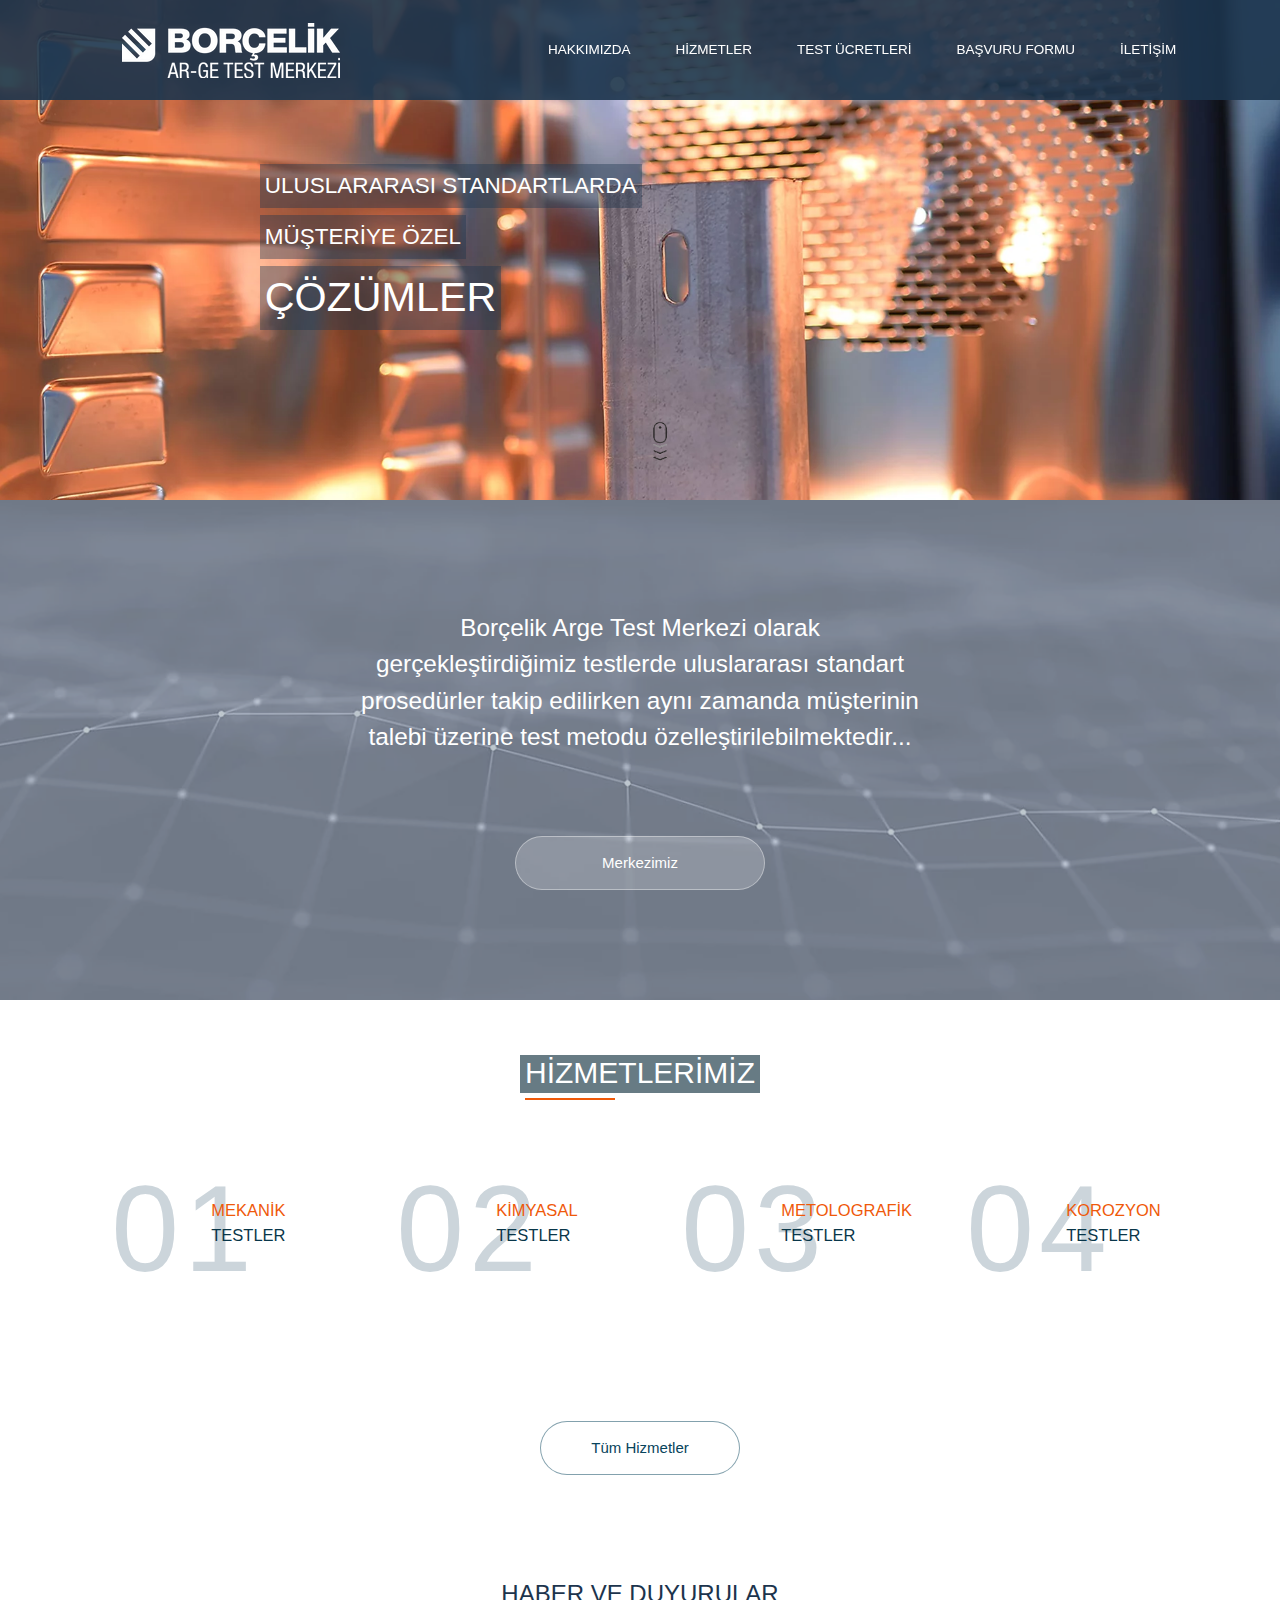
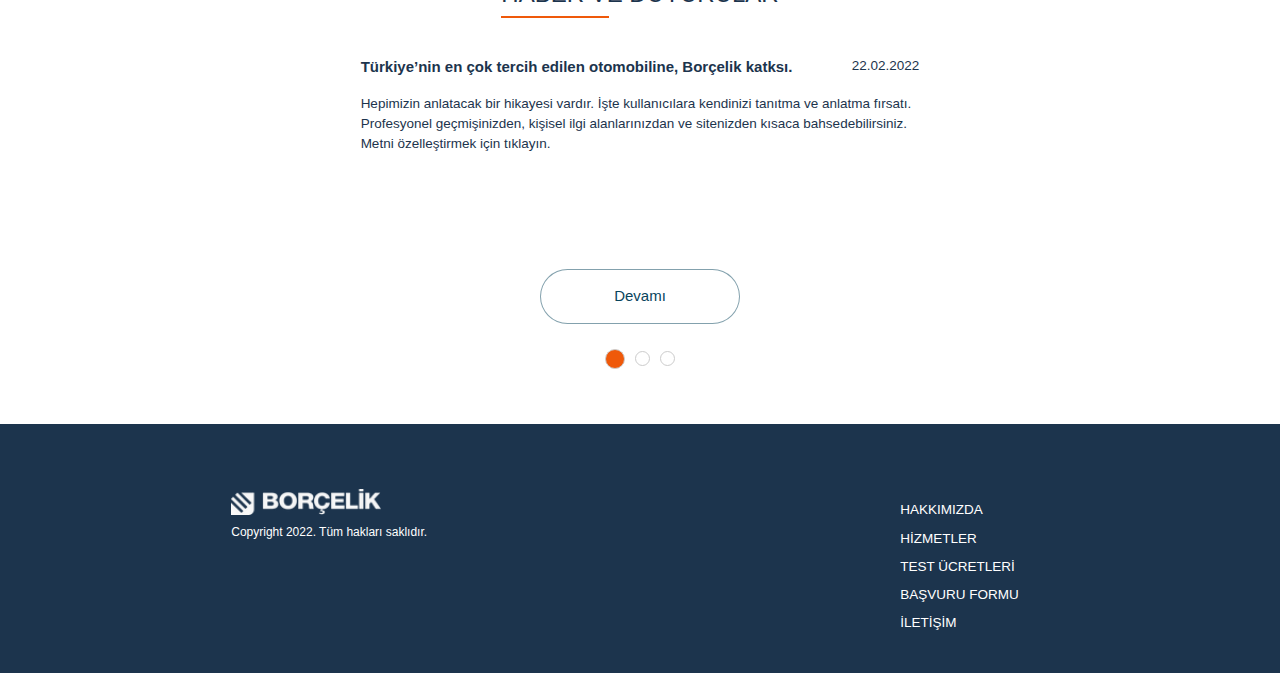
<file: index.html>
<!DOCTYPE html>
<html lang="tr">
<head>
    <meta charset="UTF-8">
    <meta http-equiv="X-UA-Compatible" content="IE=edge">
    <meta name="viewport" content="width=device-width, initial-scale=1.0">
    <!-------------- CSS StyleSheets -------------->
    <link rel="stylesheet" href="assets/src/bootstrap/bootstrap.min.css">
    <link rel="stylesheet" href="assets/src/bootstrap/bootstrap-grid.min.css">
    <link rel="stylesheet" type="text/css" href="assets/src/css/bundle.css">
    <link rel="stylesheet" href="assets/src/css/w3school-slide.css">
    <link rel="stylesheet" href="assets/css/style.css">
    <!-------------- CSS StyleSheets -------------->
    <title>Borçelik Ar-Ge</title>
</head>
<body>

    <!-------------- Navbar -------------->
    <div class="position-fixed w-100 z-index-99">
        <nav class="navbar navbar-expand-lg navbar-light bg-purple">
            <div class="container">
                <div class="header-container">
                    <a class="navbar-brand" href="/">
                        <img src="./assets/img/logo.webp" alt="logo-image" class="logo">
                    </a>
                    <button class="navbar-toggler" type="button" data-toggle="collapse"
                        data-target="#navbarSupportedContent" aria-controls="navbarSupportedContent" aria-expanded="false"
                        aria-label="Toggle navigation">
                        <span class="navbar-toggler-icon"></span>
                    </button>
    
                    <div class="collapse navbar-collapse" id="navbarSupportedContent">
                        <ul class="navbar-nav ml-auto">
                            <li class="nav-item px-2">
                                <a class="nav-link" href="about.html">HAKKIMIZDA</a>
                            </li>
                            <li class="nav-item px-2">
                                <a class="nav-link" href="ourServices.html">HİZMETLER</a>
                            </li>
                            <li class="nav-item px-2">
                                <a class="nav-link" href="testFees.html">TEST ÜCRETLERİ</a>
                            </li>
                            <li class="nav-item px-2">
                                <a class="nav-link" href="applicationForm.html">BAŞVURU FORMU</a>
                            </li>
                            <li class="nav-item px-2">
                                <a class="nav-link" href="contact.html">İLETİŞİM</a>
                            </li>
                        </ul>
                    </div>
                </div>
            </div>
        </nav>
    </div>
    <!-------------- Navbar End -------------->

    <!-------------- Homepage -------------->
    <div>
        <div class="homepage-img">
            <img src="./assets/img/homepage.webp" alt="homepage-image">
            <div class="homepage-title">
                <span class="text-white m-1 right-animation">ULUSLARARASI STANDARTLARDA</span>
                <span class="text-white m-1 right-animation2">MÜŞTERİYE ÖZEL</span>
                <span class="text-white m-1 right-animation3">ÇÖZÜMLER</span>
            </div>
            <div class="gif">
                <img src="./assets/img/gif.gif" alt="">
            </div>
        </div>
    </div>
    <!-------------- Homepage End -------------->

    <!-------------- Center Info -------------->
    <div class="center-info">
        <div class="bg-soft-green">
            <div class="container">
                <div class="max-width-50 mx-auto">
                    <div class="center-info-text">
                        Borçelik Arge Test Merkezi olarak gerçekleştirdiğimiz testlerde uluslararası standart
                        prosedürler takip
                        edilirken aynı zamanda müşterinin talebi üzerine test metodu özelleştirilebilmektedir...
                    </div>
                    <div class="d-flex justify-content-center">
                        <a href="about.html" class="center-button">
                            <span>Merkezimiz</span>
                        </a>
                    </div>
                </div>
            </div>
        </div>
    </div>
    <!-------------- Center Info End -------------->

    <!-------------- Our Services -------------->
    <div class="our-services">
        <div class="container">
            <div class="pt-5">
                <h3 class="our-services-title mx-auto text-white">
                    HİZMETLERİMİZ
                    <span class="border-bottom-ourServices"></span>
                </h3>
                <!-- <div class="our-services-border-bottom"></div> -->
            </div>
            <div class="row mt-5">
                <div class="col-lg-3 col-md-6 col-sm-6 col-6">
                    <div class="our-services-item">
                        <div class="item-number">
                            01
                        </div>
                        <a href="mekanic.html" class="item-text">
                            <span>MEKANİK</span>
                            <span>TESTLER</span>
                        </a>
                    </div>
                </div>
                <div class="col-lg-3 col-md-6 col-sm-6 col-6">
                    <div class="our-services-item">
                        <div class="item-number">
                            02
                        </div>
                        <a href="mekanic.html" class="item-text">
                            <span>KİMYASAL</span>
                            <span>TESTLER</span>
                        </a>
                    </div>
                </div>
                <div class="col-lg-3 col-md-6 col-sm-6 col-6">
                    <div class="our-services-item">
                        <div class="item-number">
                            03
                        </div>
                        <a href="mekanic.html" class="item-text">
                            <span>METOLOGRAFİK</span>
                            <span>TESTLER</span>
                        </a>
                    </div>
                </div>
                <div class="col-lg-3 col-md-6 col-sm-6 col-6">
                    <div class="our-services-item">
                        <div class="item-number">
                            04
                        </div>
                        <a href="mekanic.html" class="item-text">
                            <span>KOROZYON</span>
                            <span>TESTLER</span>
                        </a>
                    </div>
                </div>
            </div>
            <div class="d-flex justify-content-center">
                <a href="ourServices.html" class="all-service-button">
                    <span>Tüm Hizmetler</span>
                </a>
            </div>
        </div>
    </div>
    <!-------------- Our Services End -------------->

    <!-------------- News and Announcements -------------->

    <div class="new-announcements">
        <div class="pt-5">
            <div class="container">
                <div class="slide-container">
                    <div class="slide-item w3-animate-left">
                        <h3 class="new-announcements-title mx-auto">
                            HABER VE DUYURULAR
                            <span class="border-bottom-new"></span>
                        </h3>
                        <!-- <div class="new-announcements-border-bottom"></div> -->
                        <div class="max-width-50 mx-auto mt-5">
                            <div class="d-flex justify-content-between">
                                <p class="new-first-text">Türkiye’nin en çok tercih edilen otomobiline, Borçelik katksı.
                                </p>
                                <span class="new-date">22.02.2022</span>
                            </div>
                            <p class="new-second-text"> Hepimizin anlatacak bir hikayesi vardır. İşte kullanıcılara
                                kendinizi
                                tanıtma ve anlatma fırsatı. Profesyonel geçmişinizden, kişisel ilgi alanlarınızdan ve
                                sitenizden
                                kısaca bahsedebilirsiniz. Metni özelleştirmek için tıklayın.</p>
                        </div>
                        <div class="d-flex justify-content-center">
                            <a href="ourServices.html" class="all-service-button">
                                <span>Devamı</span>
                            </a>
                        </div>
                    </div>
                    <div class="slide-item w3-animate-left">
                        <h3 class="new-announcements-title mx-auto">
                            HABER VE DUYURULAR
                            <span class="border-bottom-new"></span>
                        </h3>                        <!-- <div class="new-announcements-border-bottom"></div> -->
                        <div class="max-width-50 mx-auto mt-5">
                            <div class="d-flex justify-content-between">
                                <p class="new-first-text">Türkiye’nin en çok tercih edilen otomobiline, Borçelik katksı.
                                </p>
                                <span class="new-date">22.02.2022</span>
                            </div>
                            <p class="new-second-text"> Hepimizin anlatacak bir hikayesi vardır. İşte kullanıcılara
                                kendinizi
                                tanıtma ve anlatma fırsatı. Profesyonel geçmişinizden, kişisel ilgi alanlarınızdan ve
                                sitenizden
                                kısaca bahsedebilirsiniz. Metni özelleştirmek için tıklayın.</p>
                        </div>
                        <div class="d-flex justify-content-center">
                            <a href="ourServices.html" class="all-service-button">
                                <span>Devamı</span>
                            </a>
                        </div>
                    </div>
                    <div class="slide-item w3-animate-left">
                        <h3 class="new-announcements-title mx-auto">
                            HABER VE DUYURULAR
                            <span class="border-bottom-new"></span>
                        </h3>                        <!-- <div class="new-announcements-border-bottom"></div> -->
                        <div class="max-width-50 mx-auto mt-5">
                            <div class="d-flex justify-content-between">
                                <p class="new-first-text">Türkiye’nin en çok tercih edilen otomobiline, Borçelik katksı.
                                </p>
                                <span class="new-date">22.02.2022</span>
                            </div>
                            <p class="new-second-text"> Hepimizin anlatacak bir hikayesi vardır. İşte kullanıcılara
                                kendinizi
                                tanıtma ve anlatma fırsatı. Profesyonel geçmişinizden, kişisel ilgi alanlarınızdan ve
                                sitenizden
                                kısaca bahsedebilirsiniz. Metni özelleştirmek için tıklayın.</p>
                        </div>
                        <div class="d-flex justify-content-center">
                            <a href="ourServices.html" class="all-service-button">
                                <span>Devamı</span>
                            </a>
                        </div>
                    </div>
                    <div class="dots">
                        <span class="w3-badge demo w3-border w3-transparent w3-hover-white"
                            onclick="currentDiv(1)"></span>
                        <span class="w3-badge demo w3-border w3-transparent w3-hover-white"
                            onclick="currentDiv(2)"></span>
                        <span class="w3-badge demo w3-border w3-transparent w3-hover-white"
                            onclick="currentDiv(3)"></span>
                    </div>
                </div>
            </div>
        </div>
    </div>

    <!-------------- News and Announcements End -------------->

    <!-------------- Footer End -------------->

    <footer>
        <div class="container">
            <div class="footer-container">
                <div class="d-flex justify-content-between mt-5">
                    <div class="d-flex flex-column">
                        <img src="./assets/img/footer-logo.webp" alt="logo" class="footer-logo">
                        <small class="copyright-text text-white mt-2">Copyright 2022. Tüm hakları saklıdır.</span>
                    </div>
                    <ul class="footer-list">
                        <li class="footer-item">
                            <a class="footer-link" href="about.html">HAKKIMIZDA</a>
                        </li>
                        <li class="footer-item">
                            <a class="footer-link" href="ourServices.html">HİZMETLER</a>
                        </li>
                        <li class="footer-item">
                            <a class="footer-link" href="testFees.html">TEST ÜCRETLERİ</a>
                        </li>
                        <li class="footer-item">
                            <a class="footer-link" href="applicationForm.html">BAŞVURU FORMU</a>
                        </li>
                        <li class="footer-item">
                            <a class="footer-link" href="contact.html">İLETİŞİM</a>
                        </li>
                    </ul>
                </div>
            </div>
        </div>
    </footer>

    <!-------------- Footer End -------------->

    <!-------------- Script Definitions -------------->
    <script rel="stylesheet" type="text/javascript" src="./assets/src/js/jquery-3.6.0.min.js"></script>
    <script rel="stylesheet" type="text/javascript" src="./assets/src/js/popper.min.js"></script>
    <script rel="stylesheet" type="text/javascript" src="./assets/src/js/bootstrap/bootstrap.min.js"></script>
    <!-------------- Script Definitions End -------------->

    <script type="text/javascript">
        var slideIndex = 1;
        showDivs(slideIndex);

        function plusDivs(n) {
            showDivs(slideIndex += n);
        }

        function currentDiv(n) {
            showDivs(slideIndex = n);
        }

        function showDivs(n) {
            var i;
            var x = document.getElementsByClassName("slide-item");
            var dots = document.getElementsByClassName("demo");
            if (n > x.length) {
                slideIndex = 1
            }
            if (n < 1) {
                slideIndex = x.length
            }
            for (i = 0; i < x.length; i++) {
                x[i].style.display = "none";
            }
            for (i = 0; i < dots.length; i++) {
                dots[i].className = dots[i].className.replace(" active", "");
            }    
            x[slideIndex - 1].style.display = "block";
            dots[slideIndex - 1].className += " active";
        }
    </script>
</body>
</html>
</file>
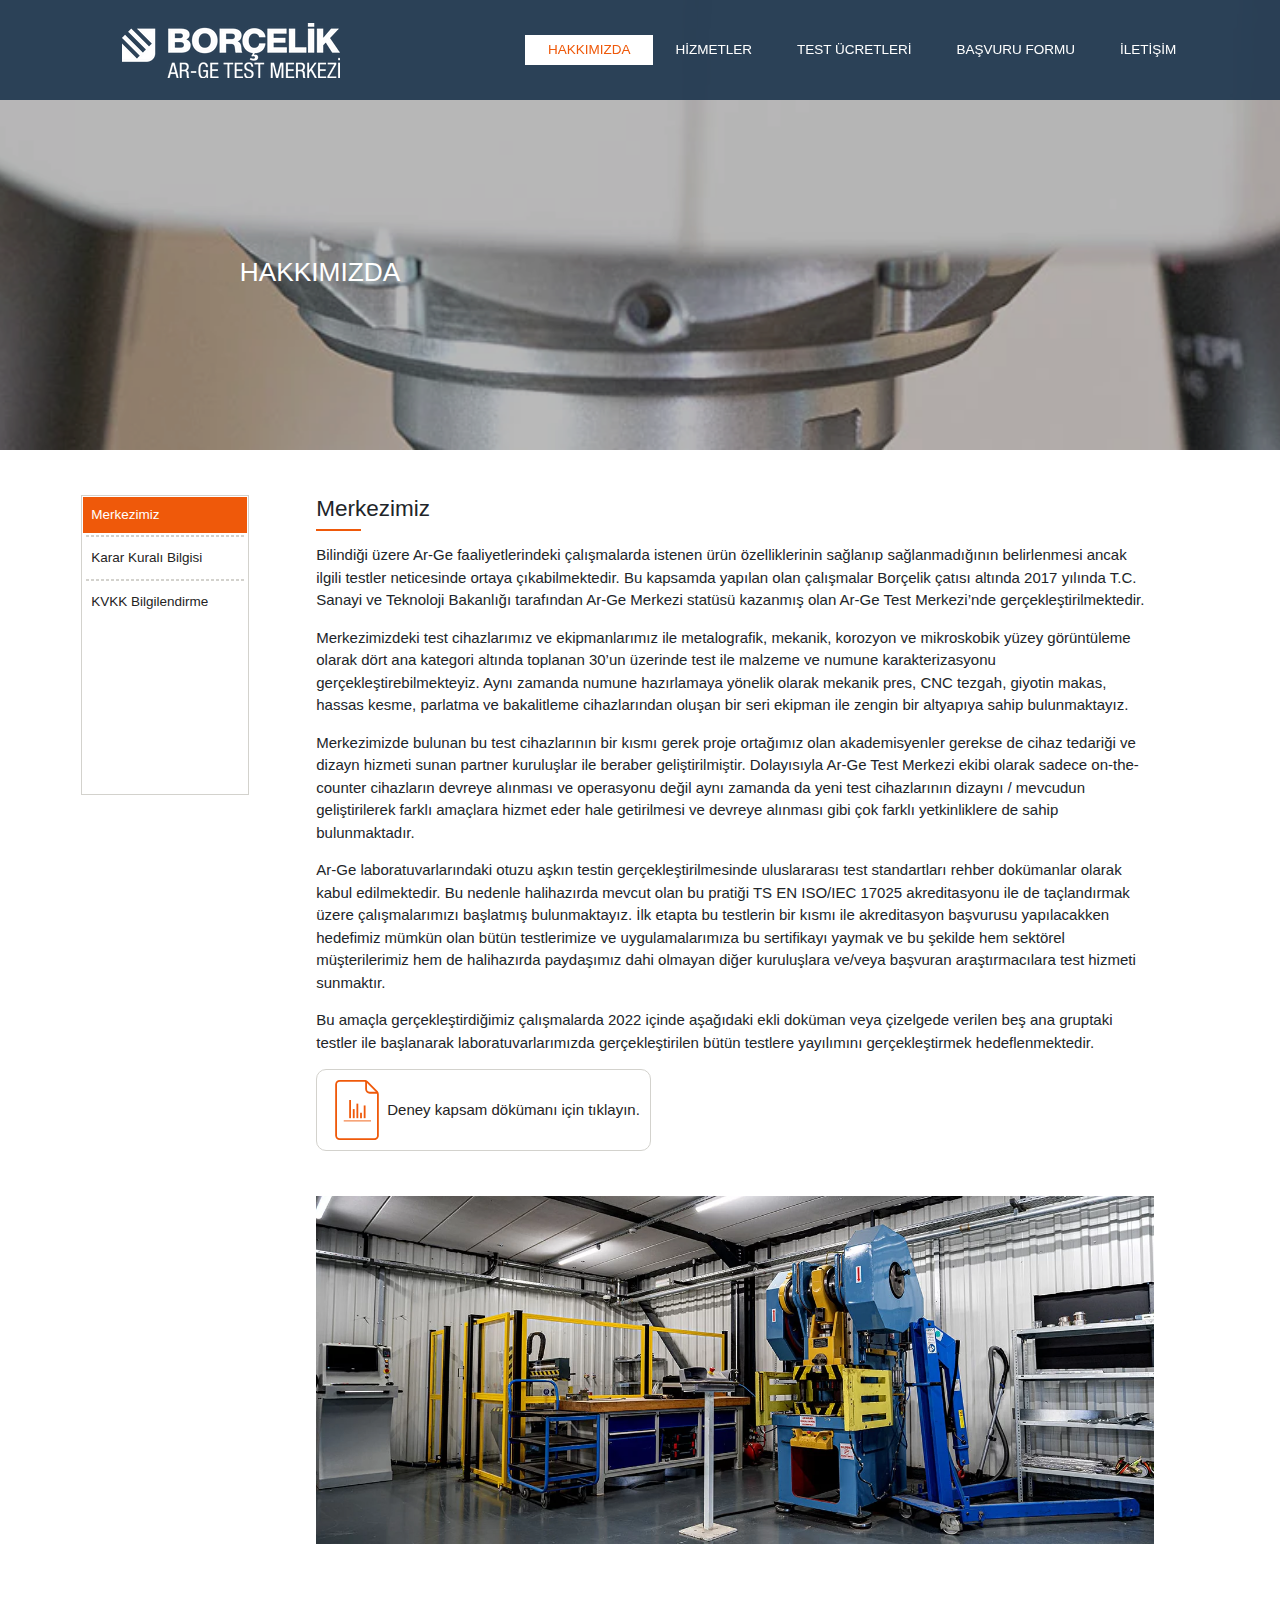
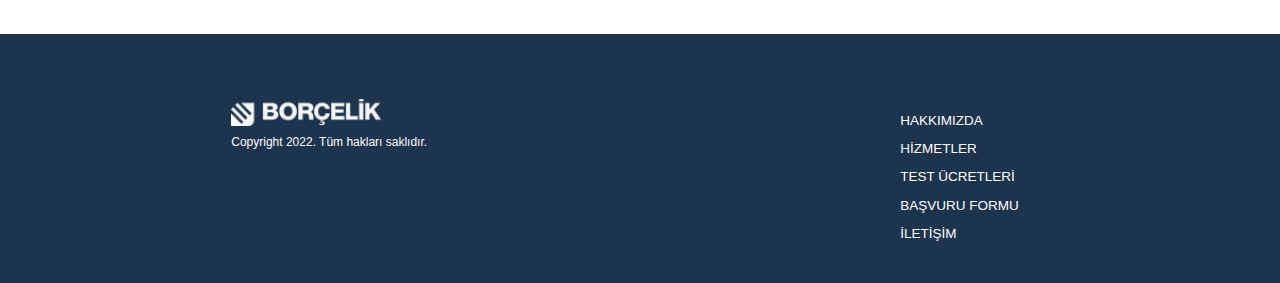
<file: about.html>
<!DOCTYPE html>
<html lang="tr">
<head>
    <meta charset="UTF-8">
    <meta http-equiv="X-UA-Compatible" content="IE=edge">
    <meta name="viewport" content="width=device-width, initial-scale=1.0">
    <!-------------- CSS StyleSheets -------------->
    <link rel="stylesheet" href="assets/src/bootstrap/bootstrap.min.css">
    <link rel="stylesheet" href="assets/src/bootstrap/bootstrap-grid.min.css">
    <link rel="stylesheet" type="text/css" href="assets/src/css/bundle.css">
    <link rel="stylesheet" href="assets/css/style.css">
    <link rel="stylesheet" href="assets/css/about.css">
    <!-------------- CSS StyleSheets -------------->
    <title>Borçelik Ar-Ge</title>
</head>
<body>

    <!-------------- Navbar -------------->
    <div class="position-fixed w-100 z-index-99">
        <nav class="navbar navbar-expand-lg navbar-light bg-purple">
            <div class="container">
                <div class="header-container">
                    <a class="navbar-brand" href="/">
                        <img src="./assets/img/logo.webp" alt="logo-image" class="logo">
                    </a>
                    <button class="navbar-toggler" type="button" data-toggle="collapse"
                        data-target="#navbarSupportedContent" aria-controls="navbarSupportedContent" aria-expanded="false"
                        aria-label="Toggle navigation">
                        <span class="navbar-toggler-icon"></span>
                    </button>
    
                    <div class="collapse navbar-collapse" id="navbarSupportedContent">
                        <ul class="navbar-nav ml-auto">
                            <li class="nav-item px-2 active">
                                <a class="nav-link" href="about.html">HAKKIMIZDA</a>
                            </li>
                            <li class="nav-item px-2">
                                <a class="nav-link" href="ourServices.html">HİZMETLER</a>
                            </li>
                            <li class="nav-item px-2">
                                <a class="nav-link" href="testFees.html">TEST ÜCRETLERİ</a>
                            </li>
                            <li class="nav-item px-2">
                                <a class="nav-link" href="applicationForm.html">BAŞVURU FORMU</a>
                            </li>
                            <li class="nav-item px-2">
                                <a class="nav-link" href="contact.html">İLETİŞİM</a>
                            </li>
                        </ul>
                    </div>
                </div>
            </div>
        </nav>
    </div>
    <!-------------- Navbar End -------------->

    <!-------------- About Content -------------->

    <div class="services-page">
        <div class="bg-soft-services"></div>
        <div class="container">
            <h3 class="services-title">HAKKIMIZDA</h3>
        </div>
    </div>

    <div class="container">
        <div class="row my-5">
            <div class="col-xl-2 col-lg-3 col-md-4 col-12">
                <ul class="nav nav-tabs nav-tabs-primary" id="myTab" role="tablist">
                    <li class="nav-item nav-item-primary">
                        <a class="nav-link nav-link-primary active" id="home-tab" data-toggle="tab" href="#center"
                            role="tab" aria-controls="center" aria-selected="true" style="padding: 8px !important;">Merkezimiz</a>
                    </li>
                    <div class="border-dashed"></div>
                    <li class="nav-item nav-item-primary">
                        <a class="nav-link nav-link-primary" id="profile-tab" data-toggle="tab" href="#decision-rule"
                            role="tab" aria-controls="decision-rule" aria-selected="false" style="padding: 8px !important;">Karar Kuralı Bilgisi</a>
                    </li>
                    <div class="border-dashed"></div>
                    <li class="nav-item nav-item-primary">
                        <a class="nav-link nav-link-primary" id="contact-tab" data-toggle="tab" href="#KVKK"
                            role="tab" aria-controls="KVKK" aria-selected="false" style="padding: 8px !important;">KVKK Bilgilendirme</a>
                    </li>
                </ul>
            </div>
            <div class="col-xl-10 col-lg-9 col-md-8 col-12">
                <div class="tab-content" id="myTabContent">
                    <div class="tab-pane fade show active" id="center" role="tabpanel" aria-labelledby="center-tab">
                        <div class="px-5">
                            <h3 class="about-title">
                                Merkezimiz
                                <span class="border-bottom-new"></span>
                            </h3>
                            <p class="about-text">
                                Bilindiği üzere Ar-Ge faaliyetlerindeki çalışmalarda istenen ürün özelliklerinin
                                sağlanıp
                                sağlanmadığının belirlenmesi ancak ilgili testler neticesinde ortaya çıkabilmektedir.
                                Bu kapsamda yapılan olan çalışmalar Borçelik çatısı altında 2017 yılında T.C. Sanayi ve
                                Teknoloji Bakanlığı tarafından Ar-Ge Merkezi statüsü kazanmış olan Ar-Ge Test
                                Merkezi’nde
                                gerçekleştirilmektedir.
                            </p>
                            <p class="about-text">
                                Merkezimizdeki test cihazlarımız ve ekipmanlarımız ile metalografik, mekanik, korozyon
                                ve
                                mikroskobik yüzey görüntüleme olarak dört ana kategori altında toplanan 30’un üzerinde
                                test
                                ile malzeme ve numune karakterizasyonu gerçekleştirebilmekteyiz. Aynı zamanda numune
                                hazırlamaya yönelik olarak mekanik pres, CNC tezgah, giyotin makas, hassas kesme,
                                parlatma
                                ve bakalitleme cihazlarından oluşan bir seri ekipman ile zengin bir altyapıya sahip
                                bulunmaktayız.
                            </p>
                            <p class="about-text">
                                Merkezimizde bulunan bu test cihazlarının bir kısmı gerek proje ortağımız olan
                                akademisyenler gerekse de cihaz tedariği ve dizayn hizmeti sunan partner kuruluşlar ile
                                beraber geliştirilmiştir. Dolayısıyla Ar-Ge Test Merkezi ekibi olarak sadece
                                on-the-counter
                                cihazların devreye alınması ve operasyonu değil aynı zamanda da yeni test cihazlarının
                                dizaynı / mevcudun geliştirilerek farklı amaçlara hizmet eder hale getirilmesi ve
                                devreye
                                alınması gibi çok farklı yetkinliklere de sahip bulunmaktadır.
                            </p>
                            <p class="about-text">

                                Ar-Ge laboratuvarlarındaki otuzu aşkın testin gerçekleştirilmesinde uluslararası test
                                standartları rehber dokümanlar olarak kabul edilmektedir. Bu nedenle halihazırda mevcut
                                olan
                                bu pratiği TS EN ISO/IEC 17025 akreditasyonu ile de taçlandırmak üzere çalışmalarımızı
                                başlatmış bulunmaktayız. İlk etapta bu testlerin bir kısmı ile akreditasyon başvurusu
                                yapılacakken hedefimiz mümkün olan bütün testlerimize ve uygulamalarımıza bu sertifikayı
                                yaymak ve bu şekilde hem sektörel müşterilerimiz hem de halihazırda paydaşımız dahi
                                olmayan
                                diğer kuruluşlara ve/veya başvuran araştırmacılara test hizmeti sunmaktır.
                            </p>
                            <p class="about-text">
                                Bu amaçla gerçekleştirdiğimiz çalışmalarda 2022 içinde aşağıdaki ekli doküman veya
                                çizelgede
                                verilen beş ana gruptaki testler ile başlanarak laboratuvarlarımızda gerçekleştirilen
                                bütün
                                testlere yayılımını gerçekleştirmek hedeflenmektedir.
                            </p>
                        </div>
                        <div class="document mx-5">
                            <div class="document-icon">
                                <svg class="svg" preserveAspectRatio="xMidYMid meet" data-bbox="55.281 38.51 89.437 122.979"
                                    viewBox="55.281 38.51 89.437 122.979"
                                    xmlns="http://www.w3.org/2000/svg" data-type="color" role="presentation"
                                    aria-hidden="true">
                                    <defs>
                                        <style>
                                            #comp-l1gof5g5 svg [data-color="1"] {
                                                fill: #EF590A;
                                            }
                                        </style>
                                    </defs>
                                    <g>
                                        <path
                                            d="M135.403 161.489H64.596c-5.137 0-9.315-4.179-9.315-9.317V47.827c0-5.137 4.178-9.317 9.315-9.317h50.949c2.489 0 4.829.969 6.588 2.729l19.857 19.857a9.254 9.254 0 0 1 2.728 6.588v84.489c.001 5.137-4.178 9.316-9.315 9.316zM64.596 42.237a5.596 5.596 0 0 0-5.59 5.59v104.346a5.597 5.597 0 0 0 5.59 5.59h70.806a5.596 5.596 0 0 0 5.591-5.59V67.684a5.555 5.555 0 0 0-1.638-3.953l-19.857-19.857a5.554 5.554 0 0 0-3.952-1.637h-50.95z"
                                            fill="#EF590A" data-color="1"></path>
                                        <path
                                            d="M142.856 66.46h-16.77c-5.137 0-9.315-4.179-9.315-9.317v-16.77h3.726v16.77a5.597 5.597 0 0 0 5.59 5.59h16.77v3.727z"
                                            fill="#EF590A" data-color="1"></path>
                                        <path fill="#EF590A" d="M128.699 121.428v1.863H72.8v-1.863h55.899z"
                                            data-color="1"></path>
                                        <path fill="#EF590A" d="M87.707 79.504v37.266h-3.726V79.504h3.726z"
                                            data-color="1"></path>
                                        <path fill="#EF590A" d="M95.159 98.137v18.633h-3.726V98.137h3.726z"
                                            data-color="1"></path>
                                        <path fill="#EF590A" d="M102.613 86.957v29.813h-3.726V86.957h3.726z"
                                            data-color="1"></path>
                                        <path fill="#EF590A" d="M110.067 105.59v11.18h-3.726v-11.18h3.726z"
                                            data-color="1"></path>
                                        <path fill="#EF590A" d="M117.519 90.683v26.086h-3.726V90.683h3.726z"
                                            data-color="1"></path>
                                    </g>
                                </svg>
                            </div>
                            <div class="document-text">
                                <a class="document-download" href="#">Deney kapsam dökümanı için tıklayın.</a>
                            </div>
                        </div>
                        <img class="about-bottom-img p-5" src="./assets/img/hakkimizda.webp" alt="about-image">
                    </div>
                    <div class="tab-pane fade" id="decision-rule" role="tabpanel" aria-labelledby="decision-rule-tab">
                        <div class="px-5">
                            <h3 class="about-title">Karar Kuralı</h3>
                            <p class="about-text">
                                Her Ar-Ge çalışmasında olduğu gibi hedeflenen özelliklerin yakalanıp yakalanmadığını
                                gösterecek esas kademe test aşamasıdır.
                            </p>
                            <p class="about-text">
                                Bu kapsamda yapılacak olan çalışmalara temel oluşturan testler, 2017 senesinde T.C.
                                Sanayi ve Teknoloji Bakanlığı tarafından Ar-Ge Merkezi statüsü kazanmış olan Ar-Ge
                                laboratuvarlarında

                                gerçekleştirilmektedir.
                            </p>
                            <p class="about-text">
                                Ar-Ge Test Merkezi ismi ile yapılandırılmış olan organizasyon altında faaliyet
                                göstermekte ve mekanik, metalografik, şekillendirme ve korozyon ana kategorilerinde
                                malzeme & numune karakterizasyonu yapılmaktadır.
                            </p>
                            <p class="about-text">
                                Arge Test Merkezi olarak gerçekleştirdiğimiz testlerde uluslararası standart prosedürler
                                takip edilirken aynı zamanda müşterinin talebi üzerine test metodu
                                özelleştirilebilmektedir.
                            </p>
                        </div>
                    </div>
                    <div class="tab-pane fade" id="KVKK" role="tabpanel" aria-labelledby="KVKK-tab">
                        <div class="px-5">
                            <h3 class="about-title">KVKK Aydınlatma Metni</h3>
                            <p class="about-text">
                                Her Ar-Ge çalışmasında olduğu gibi hedeflenen özelliklerin yakalanıp yakalanmadığını
                                gösterecek esas kademe test aşamasıdır.
                            </p>
                            <p class="about-text">
                                Bu kapsamda yapılacak olan çalışmalara temel oluşturan testler, 2017 senesinde T.C.
                                Sanayi ve Teknoloji Bakanlığı tarafından Ar-Ge Merkezi statüsü kazanmış olan Ar-Ge
                                laboratuvarlarında

                                gerçekleştirilmektedir.
                            </p>
                            <p class="about-text">
                                Ar-Ge Test Merkezi ismi ile yapılandırılmış olan organizasyon altında faaliyet
                                göstermekte ve mekanik, metalografik, şekillendirme ve korozyon ana kategorilerinde
                                malzeme & numune karakterizasyonu yapılmaktadır.
                            </p>
                            <p class="about-text">
                                Arge Test Merkezi olarak gerçekleştirdiğimiz testlerde uluslararası standart prosedürler
                                takip edilirken aynı zamanda müşterinin talebi üzerine test metodu
                                özelleştirilebilmektedir.
                            </p>
                        </div>
                    </div>
                </div>
            </div>
        </div>
    </div>

    <!-------------- About Content End -------------->

    <!-------------- Footer End -------------->

    <footer>
        <div class="container">
            <div class="footer-container">
                <div class="d-flex justify-content-between mt-5">
                    <div class="d-flex flex-column">
                        <img src="./assets/img/footer-logo.webp" alt="logo" class="footer-logo">
                        <small class="copyright-text text-white mt-2">Copyright 2022. Tüm hakları saklıdır.</span>
                    </div>
                    <ul class="footer-list">
                        <li class="footer-item">
                            <a class="footer-link" href="about.html">HAKKIMIZDA</a>
                        </li>
                        <li class="footer-item">
                            <a class="footer-link" href="ourServices.html">HİZMETLER</a>
                        </li>
                        <li class="footer-item">
                            <a class="footer-link" href="testFees.html">TEST ÜCRETLERİ</a>
                        </li>
                        <li class="footer-item">
                            <a class="footer-link" href="applicationForm.html">BAŞVURU FORMU</a>
                        </li>
                        <li class="footer-item">
                            <a class="footer-link" href="contact.html">İLETİŞİM</a>
                        </li>
                    </ul>
                </div>
            </div>
        </div>
    </footer>

    <!-------------- Footer End -------------->

    <!-------------- Script Definitions -------------->
    <script rel="stylesheet" type="text/javascript" src="./assets/src/js/jquery-3.6.0.min.js"></script>
    <script rel="stylesheet" type="text/javascript" src="./assets/src/js/popper.min.js"></script>
    <script rel="stylesheet" type="text/javascript" src="./assets/src/js/bootstrap/bootstrap.min.js"></script>
    <!-------------- Script Definitions End -------------->

</body>
</html>
</file>
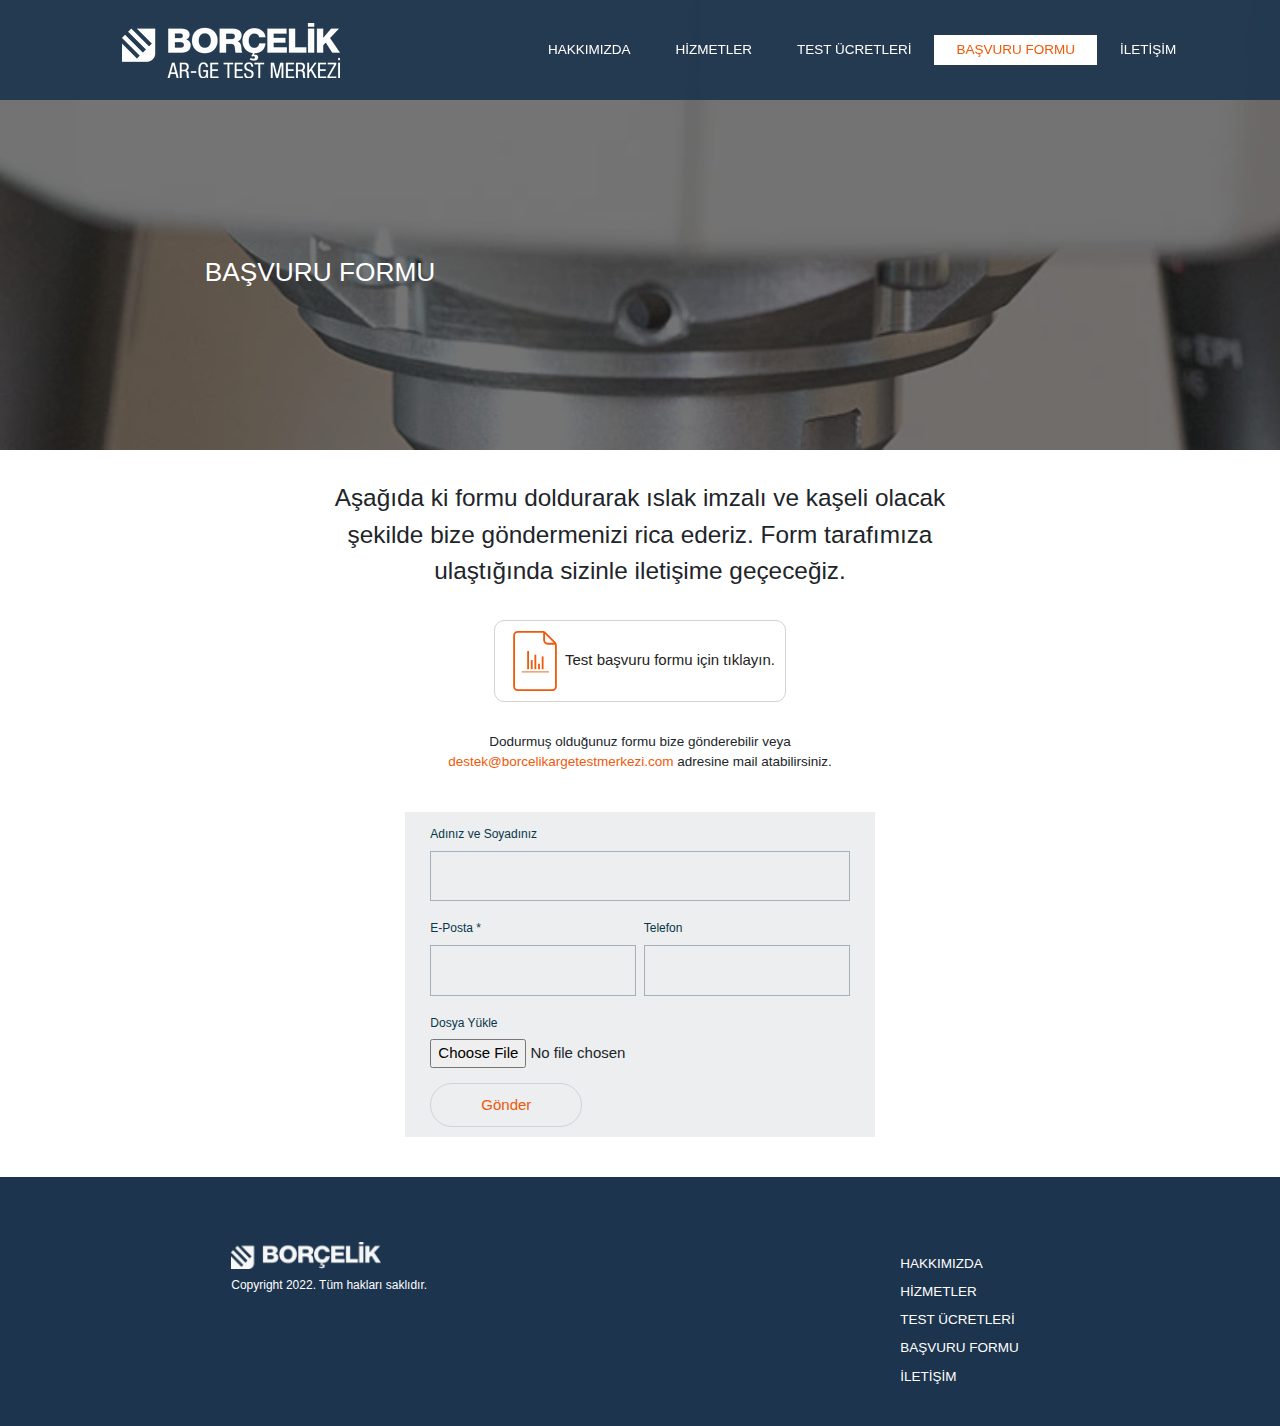
<file: applicationForm.html>
<!DOCTYPE html>
<html lang="tr">
<head>
    <meta charset="UTF-8">
    <meta http-equiv="X-UA-Compatible" content="IE=edge">
    <meta name="viewport" content="width=device-width, initial-scale=1.0">
    <!-------------- CSS StyleSheets -------------->
    <link rel="stylesheet" href="assets/src/bootstrap/bootstrap.min.css">
    <link rel="stylesheet" href="assets/src/bootstrap/bootstrap-grid.min.css">
    <link rel="stylesheet" type="text/css" href="assets/src/css/bundle.css">
    <link rel="stylesheet" href="assets/css/style.css">
    <link rel="stylesheet" href="assets/css/applicationForm.css">
    <!-------------- CSS StyleSheets -------------->
    <title>Borçelik Ar-Ge</title>
</head>
<body>

    <!-------------- Navbar -------------->
    <div class="position-fixed w-100 z-index-99">
        <nav class="navbar navbar-expand-lg navbar-light bg-purple">
            <div class="container">
                <div class="header-container">
                    <a class="navbar-brand" href="/">
                        <img src="./assets/img/logo.webp" alt="logo-image" class="logo">
                    </a>
                    <button class="navbar-toggler" type="button" data-toggle="collapse"
                        data-target="#navbarSupportedContent" aria-controls="navbarSupportedContent" aria-expanded="false"
                        aria-label="Toggle navigation">
                        <span class="navbar-toggler-icon"></span>
                    </button>
    
                    <div class="collapse navbar-collapse" id="navbarSupportedContent">
                        <ul class="navbar-nav ml-auto">
                            <li class="nav-item px-2">
                                <a class="nav-link" href="about.html">HAKKIMIZDA</a>
                            </li>
                            <li class="nav-item px-2">
                                <a class="nav-link" href="ourServices.html">HİZMETLER</a>
                            </li>
                            <li class="nav-item px-2">
                                <a class="nav-link" href="testFees.html">TEST ÜCRETLERİ</a>
                            </li>
                            <li class="nav-item px-2 active">
                                <a class="nav-link" href="applicationForm.html">BAŞVURU FORMU</a>
                            </li>
                            <li class="nav-item px-2">
                                <a class="nav-link" href="contact.html">İLETİŞİM</a>
                            </li>
                        </ul>
                    </div>
                </div>
            </div>
        </nav>
    </div>
    <!-------------- Navbar End -------------->

    <!-------------- Application Form Content -------------->

    <div class="applicationForm-page">
        <div class="bg-soft-services"></div>
        <div class="container">
            <h3 class="services-title">BAŞVURU FORMU</h3>
        </div>
    </div>

    <div class="container">
        <div class="applicationForm-content">
            <div class="app-text app-animaton">
                Aşağıda ki formu doldurarak ıslak imzalı ve kaşeli olacak şekilde bize göndermenizi rica ederiz. Form
                tarafımıza ulaştığında sizinle iletişime geçeceğiz.
            </div>
            <div class="document">
                <div class="document-icon">
                    <svg class="svg" preserveAspectRatio="xMidYMid meet" data-bbox="55.281 38.51 89.437 122.979"
                        viewBox="55.281 38.51 89.437 122.979"
                        xmlns="http://www.w3.org/2000/svg" data-type="color" role="presentation"
                        aria-hidden="true">
                        <defs>
                            <style>
                                #comp-l1gof5g5 svg [data-color="1"] {
                                    fill: #EF590A;
                                }
                            </style>
                        </defs>
                        <g>
                            <path
                                d="M135.403 161.489H64.596c-5.137 0-9.315-4.179-9.315-9.317V47.827c0-5.137 4.178-9.317 9.315-9.317h50.949c2.489 0 4.829.969 6.588 2.729l19.857 19.857a9.254 9.254 0 0 1 2.728 6.588v84.489c.001 5.137-4.178 9.316-9.315 9.316zM64.596 42.237a5.596 5.596 0 0 0-5.59 5.59v104.346a5.597 5.597 0 0 0 5.59 5.59h70.806a5.596 5.596 0 0 0 5.591-5.59V67.684a5.555 5.555 0 0 0-1.638-3.953l-19.857-19.857a5.554 5.554 0 0 0-3.952-1.637h-50.95z"
                                fill="#EF590A" data-color="1"></path>
                            <path
                                d="M142.856 66.46h-16.77c-5.137 0-9.315-4.179-9.315-9.317v-16.77h3.726v16.77a5.597 5.597 0 0 0 5.59 5.59h16.77v3.727z"
                                fill="#EF590A" data-color="1"></path>
                            <path fill="#EF590A" d="M128.699 121.428v1.863H72.8v-1.863h55.899z"
                                data-color="1"></path>
                            <path fill="#EF590A" d="M87.707 79.504v37.266h-3.726V79.504h3.726z"
                                data-color="1"></path>
                            <path fill="#EF590A" d="M95.159 98.137v18.633h-3.726V98.137h3.726z"
                                data-color="1"></path>
                            <path fill="#EF590A" d="M102.613 86.957v29.813h-3.726V86.957h3.726z"
                                data-color="1"></path>
                            <path fill="#EF590A" d="M110.067 105.59v11.18h-3.726v-11.18h3.726z"
                                data-color="1"></path>
                            <path fill="#EF590A" d="M117.519 90.683v26.086h-3.726V90.683h3.726z"
                                data-color="1"></path>
                        </g>
                    </svg>
                </div>
                <div class="document-text">
                    <a class="document-download" href="#">Test başvuru formu için tıklayın.</a>
                </div>
            </div>
            <div class="form-container">
                <p class="app-form-text app-animaton">
                    Dodurmuş olduğunuz formu bize gönderebilir veya <a class="app-link" href="mailto:destek@borcelikargetestmerkezi.com">destek@borcelikargetestmerkezi.com</a> adresine mail atabilirsiniz.
                </p>
                <div class="application-form">
                    <form>
                        <div class="form-group">
                            <label for="nameSurname" class="application-label">Adınız ve Soyadınız</label>
                            <input type="text" class="form-control application-input text-white" id="nameSurname">
                        </div>
                        <div class="d-flex">
                            <div class="form-group w-50 mr-1">
                                <label for="email" class="application-label">E-Posta *</label>
                                <input type="email" class="form-control application-input text-white" id="email" oninvalid="this.setCustomValidity('Bu alanı doldurmak zorunludur.')" required>
                            </div>
                            <div class="form-group w-50 ml-1">
                                <label for="phone" class="application-label">Telefon</label>
                                <input type="phone" class="form-control application-input text-white" id="phone">
                            </div>
                        </div>
                        <div class="form-group">
                            <label for="exampleFormControlFile1" class="application-label">Dosya Yükle</label>
                            <input type="file" class="form-control-file" id="exampleFormControlFile1">
                        </div>
                        <button class="application-button">Gönder</button>
                    </form>
                </div>
            </div>
        </div>
    </div>

    <!-------------- pplication Form Content End -------------->

    <!-------------- Footer End -------------->

    <footer>
        <div class="container">
            <div class="footer-container">
                <div class="d-flex justify-content-between mt-5">
                    <div class="d-flex flex-column">
                        <img src="./assets/img/footer-logo.webp" alt="logo" class="footer-logo">
                        <small class="copyright-text text-white mt-2">Copyright 2022. Tüm hakları saklıdır.</span>
                    </div>
                    <ul class="footer-list">
                        <li class="footer-item">
                            <a class="footer-link" href="about.html">HAKKIMIZDA</a>
                        </li>
                        <li class="footer-item">
                            <a class="footer-link" href="ourServices.html">HİZMETLER</a>
                        </li>
                        <li class="footer-item">
                            <a class="footer-link" href="testFees.html">TEST ÜCRETLERİ</a>
                        </li>
                        <li class="footer-item">
                            <a class="footer-link" href="applicationForm.html">BAŞVURU FORMU</a>
                        </li>
                        <li class="footer-item">
                            <a class="footer-link" href="contact.html">İLETİŞİM</a>
                        </li>
                    </ul>
                </div>
            </div>
        </div>
    </footer>

    <!-------------- Footer End -------------->

    <!-------------- Script Definitions -------------->
    <script rel="stylesheet" type="text/javascript" src="./assets/src/js/jquery-3.6.0.min.js"></script>
    <script rel="stylesheet" type="text/javascript" src="./assets/src/js/popper.min.js"></script>
    <script rel="stylesheet" type="text/javascript" src="./assets/src/js/bootstrap/bootstrap.min.js"></script>
    <!-------------- Script Definitions End -------------->
    
</body>
</html>
</file>
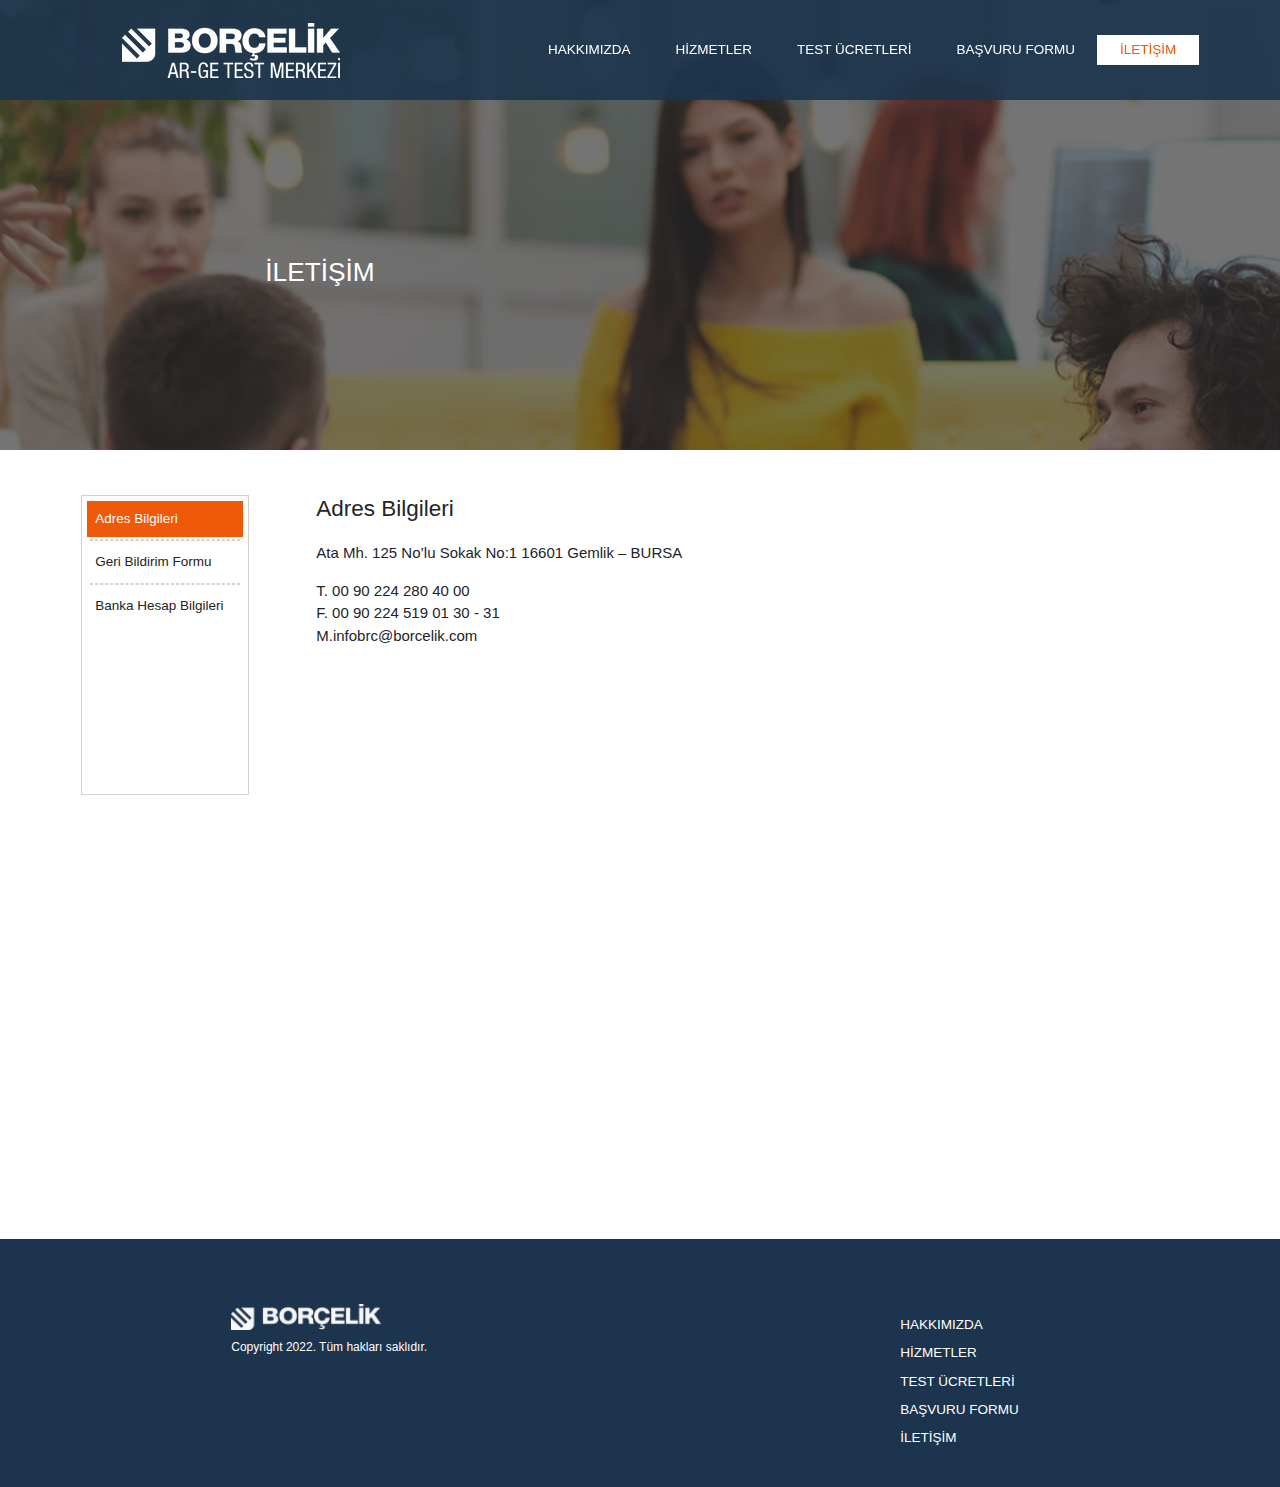
<file: contact.html>
<!DOCTYPE html>
<html lang="tr">
<head>
    <meta charset="UTF-8">
    <meta http-equiv="X-UA-Compatible" content="IE=edge">
    <meta name="viewport" content="width=device-width, initial-scale=1.0">
    <!-------------- CSS StyleSheets -------------->
    <link rel="stylesheet" href="assets/src/bootstrap/bootstrap.min.css">
    <link rel="stylesheet" href="assets/src/bootstrap/bootstrap-grid.min.css">
    <link rel="stylesheet" type="text/css" href="assets/src/css/bundle.css">
    <link rel="stylesheet" href="assets/css/style.css">
    <link rel="stylesheet" href="assets/css/contact.css">
    <!-------------- CSS StyleSheets -------------->
    <title>Borçelik Ar-Ge</title>
</head>
<body>

    <!-------------- Navbar -------------->
    <div class="position-fixed w-100 z-index-99">
        <nav class="navbar navbar-expand-lg navbar-light bg-purple">
            <div class="container">
                <div class="header-container">
                    <a class="navbar-brand" href="/">
                        <img src="./assets/img/logo.webp" alt="logo-image" class="logo">
                    </a>
                    <button class="navbar-toggler" type="button" data-toggle="collapse"
                        data-target="#navbarSupportedContent" aria-controls="navbarSupportedContent" aria-expanded="false"
                        aria-label="Toggle navigation">
                        <span class="navbar-toggler-icon"></span>
                    </button>
    
                    <div class="collapse navbar-collapse" id="navbarSupportedContent">
                        <ul class="navbar-nav ml-auto">
                            <li class="nav-item px-2">
                                <a class="nav-link" href="about.html">HAKKIMIZDA</a>
                            </li>
                            <li class="nav-item px-2">
                                <a class="nav-link" href="ourServices.html">HİZMETLER</a>
                            </li>
                            <li class="nav-item px-2">
                                <a class="nav-link" href="testFees.html">TEST ÜCRETLERİ</a>
                            </li>
                            <li class="nav-item px-2">
                                <a class="nav-link" href="applicationForm.html">BAŞVURU FORMU</a>
                            </li>
                            <li class="nav-item px-2 active">
                                <a class="nav-link" href="contact.html">İLETİŞİM</a>
                            </li>
                        </ul>
                    </div>
                </div>
            </div>
        </nav>
    </div>
    <!-------------- Navbar End -------------->

    <!-------------- Contact Content -------------->

    <div class="contact-page">
        <div class="bg-soft-services"></div>
        <div class="container">
            <h3 class="services-title">İLETİŞİM</h3>
        </div>
    </div>
    <div class="container">
        <div class="row my-5">
            <div class="col-xl-2 col-lg-3 col-md-4 col-12">
                <ul class="nav nav-tabs nav-tabs-primary" id="myTab" role="tablist">
                    <li class="nav-item nav-item-primary">
                        <a class="nav-link nav-link-primary active" id="address-tab" data-toggle="tab" href="#address"
                            role="tab" aria-controls="address" aria-selected="true" style="padding: 8px !important;">Adres Bilgileri</a>
                    </li>
                    <div class="border-dashed"></div>
                    <li class="nav-item nav-item-primary">
                        <a class="nav-link nav-link-primary" id="feedback-form-tab" data-toggle="tab"
                            href="#feedback-form" role="tab" aria-controls="feedback-form" aria-selected="false" style="padding: 8px !important;">Geri
                            Bildirim Formu</a>
                    </li>
                    <div class="border-dashed"></div>
                    <li class="nav-item nav-item-primary">
                        <a class="nav-link nav-link-primary" id="bank-detail-tab" data-toggle="tab" href="#bank-detail"
                            role="tab" aria-controls="bank-detail" aria-selected="false" style="padding: 8px !important;">Banka Hesap Bilgileri</a>
                    </li>
                </ul>
            </div>
            <div class="col-xl-10 col-lg-9 col-md-8 col-12">
                <div class="tab-content" id="myTabContent">
                    <div class="tab-pane fade show active" id="address" role="tabpanel" aria-labelledby="address-tab">
                        <div class="px-5">
                            <h3 class="contact-title">Adres Bilgileri</h3>
                            <p class="contact-text">Ata Mh. 125 No’lu Sokak No:1 16601 Gemlik – BURSA</p>
                            <p class="contact-text mt-3">T. 00 90 224 280 40 00</p>
                            <p class="contact-text">F. 00 90 224 519 01 30 - 31</p>
                            <a class="contact-link" href="mailto:M.infobrc@borcelik.com">M.infobrc@borcelik.com</a>
                        </div>
                        <div class="p-5">
                            <iframe
                                src="https://www.google.com/maps/embed?pb=!1m18!1m12!1m3!1d5998.96684113758!2d29.08566365998846!3d40.411444489713915!2m3!1f0!2f0!3f0!3m2!1i1024!2i768!4f13.1!3m3!1m2!1s0x14ca15afbb6e3e27%3A0xb338af5c2842a9d8!2sBor%C3%A7elik%20%C3%87elik%20Sanayii%20Ticaret%20A.%C5%9E!5e0!3m2!1str!2str!4v1650635337371!5m2!1str!2str"
                                class="map-iframe" style="border:0;" allowfullscreen="" loading="lazy"
                                referrerpolicy="no-referrer-when-downgrade"></iframe>
                        </div>

                    </div>
                    <div class="tab-pane fade" id="feedback-form" role="tabpanel" aria-labelledby="feedback-form-tab">
                        <div class="px-5">
                            <h3 class="about-title">Geri Bildirim Formu</h3>
                            <p class="about-text">
                                Düşünceleriniz bizim için çok değerli.
                            </p>
                            <p class="about-text">
                                Borçelik’ten aldığınız hizmet veya Borçelik ürünleri ile ilgili her türlü düşünce,
                                şikayet, istek veya önerilerinizi bizimle buradan paylaşabilirsiniz.
                            </p>
                            <p class="about-text">
                                Paylaşacağınız her türlü düşünceniz hızlıca değerlendirilecek olup sizlere sağlamakta
                                olduğumuz ürün ve hizmetlerimizi geliştirmemize katkı sağlayacaktır.
                            </p>
                            <p class="about-text">
                                Şimdiden teşekkür ederiz.
                            </p>
                            <div class="feedback-form">
                                <form>
                                    <div class="form-group">
                                        <label for="subject-title" class="application-label">Konu Başlığı</label>
                                        <select name="subject-title" class="form-control application-input p-0" id="subject-title">
                                            <option selected disabled>Lütfen Konu Başlığı Seçiniz</option>
                                            <option>Soru Görüş ve İstek</option>
                                            <option>Şikayet Bildirimi</option>
                                            <option>Diğer</option>
                                        </select>
                                    </div>
                                    <div class="form-group">
                                        <label for="nameSurname" class="application-label">Adınız ve Soyadınız</label>
                                        <input type="text" class="form-control application-input text-white" id="nameSurname">
                                    </div>
                                    <div class="d-flex">
                                        <div class="form-group w-50 mr-1">
                                            <label for="email" class="application-label">E-Posta *</label>
                                            <input type="email" class="form-control application-input text-white" id="email" oninvalid="this.setCustomValidity('Bu alanı doldurmak zorunludur.')" required>
                                        </div>
                                        <div class="form-group w-50 ml-1">
                                            <label for="phone" class="application-label">Telefon</label>
                                            <input type="phone" class="form-control application-input text-white" id="phone">
                                        </div>
                                    </div>
                                    <div class="form-group">
                                        <label for="exampleFormControlTextarea1" class="application-label">Mesajınız</label>
                                        <textarea class="form-control application-input text-white" id="exampleFormControlTextarea1"
                                            rows="3"></textarea>
                                    </div>
                                    <div class="form-group">
                                        <label for="exampleFormControlFile1" class="application-label">Dosya Yükle</label>
                                        <input type="file" class="form-control-file" id="exampleFormControlFile1">
                                    </div>
                                    <button class="form-button">Gönder</button>
                                </form>
                            </div>
                        </div>
                    </div>
                    <div class="tab-pane fade" id="bank-detail" role="tabpanel" aria-labelledby="bank-detail-tab">
                        <div class="px-5">
                            <h3 class="about-title">Banka Hesap Bilgileri</h3>
                            <p class="about-text">
                                Türk Lirası tipi IBAN Hesap bilgilerimiz.
                            </p>
                            <div class="bank-iban">
                                <img src="./assets/img/bank/akbank.webp" alt="akbank">
                                <div class="iban">TR56 0004 6011 2388 8000 1462 94</div>
                            </div>
                            <div class="bank-iban">
                                <img src="./assets/img/bank/teb.webp" alt="teb">
                                <div class="iban"> TR09 0003 2000 5380 0000 0114 25</div>
                            </div>
                            <div class="bank-iban">
                                <img src="./assets/img/bank/yapi-kredi_2x.webp" alt="yapi-kredi">
                                <div class="iban">TR11 0006 7010 0000 0068 9840 69</div>
                            </div>
                            <div class="bank-iban">
                                <img src="./assets/img/bank/finans.webp" alt="finans">
                                <div class="iban">TR13 0011 1000 0000 0001 9162 18</div>
                            </div>
                            <div class="bank-iban">
                                <img src="./assets/img/bank/vakif.webp" alt="vakif">
                                <div class="iban">TR26 0001 5001 5800 7264 5602 37</div>
                            </div>
                            <div class="bank-iban">
                                <img src="./assets/img/bank/ing.webp" alt="ing">
                                <div class="iban">TR44 0009 9006 0045 9200 1000 01</div>
                            </div>
                            <div class="bank-iban">
                                <img src="./assets/img/bank/denizbank.webp" alt="denizbank">
                                <div class="iban">TR08 0013 4000 0004 5512 9000 10</div>
                            </div>
                            <div class="bank-iban">
                                <img src="./assets/img/bank/isbank.webp" alt="isbank">
                                <div class="iban">TR56 0006 4000 0011 2540 0044 32</div>
                            </div>
                            <div class="bank-iban">
                                <img src="./assets/img/bank/ziraat.webp" alt="ziraat">
                                <div class="iban">TR56 0001 0019 4102 0682 9150 06</div>
                            </div>
                            <div class="bank-iban">
                                <img src="./assets/img/bank/hsbc.webp" alt="hsbc">
                                <div class="iban">TR01 0012 3008 8810 0001 6282 00</div>
                            </div>
                        </div>
                    </div>
                </div>
            </div>
        </div>
    </div>

    <!-------------- Contact Content End -------------->

    <!-------------- Footer End -------------->

    <footer>
        <div class="container">
            <div class="footer-container">
                <div class="d-flex justify-content-between mt-5">
                    <div class="d-flex flex-column">
                        <img src="./assets/img/footer-logo.webp" alt="logo" class="footer-logo">
                        <small class="copyright-text text-white mt-2">Copyright 2022. Tüm hakları saklıdır.</span>
                    </div>
                    <ul class="footer-list">
                        <li class="footer-item">
                            <a class="footer-link" href="about.html">HAKKIMIZDA</a>
                        </li>
                        <li class="footer-item">
                            <a class="footer-link" href="ourServices.html">HİZMETLER</a>
                        </li>
                        <li class="footer-item">
                            <a class="footer-link" href="testFees.html">TEST ÜCRETLERİ</a>
                        </li>
                        <li class="footer-item">
                            <a class="footer-link" href="applicationForm.html">BAŞVURU FORMU</a>
                        </li>
                        <li class="footer-item">
                            <a class="footer-link" href="contact.html">İLETİŞİM</a>
                        </li>
                    </ul>
                </div>
            </div>
        </div>
    </footer>

    <!-------------- Footer End -------------->

    <!-------------- Script Definitions -------------->
    <script rel="stylesheet" type="text/javascript" src="./assets/src/js/jquery-3.6.0.min.js"></script>
    <script rel="stylesheet" type="text/javascript" src="./assets/src/js/popper.min.js"></script>
    <script rel="stylesheet" type="text/javascript" src="./assets/src/js/bootstrap/bootstrap.min.js"></script>
    <!-------------- Script Definitions End -------------->

</body>
</html>
</file>
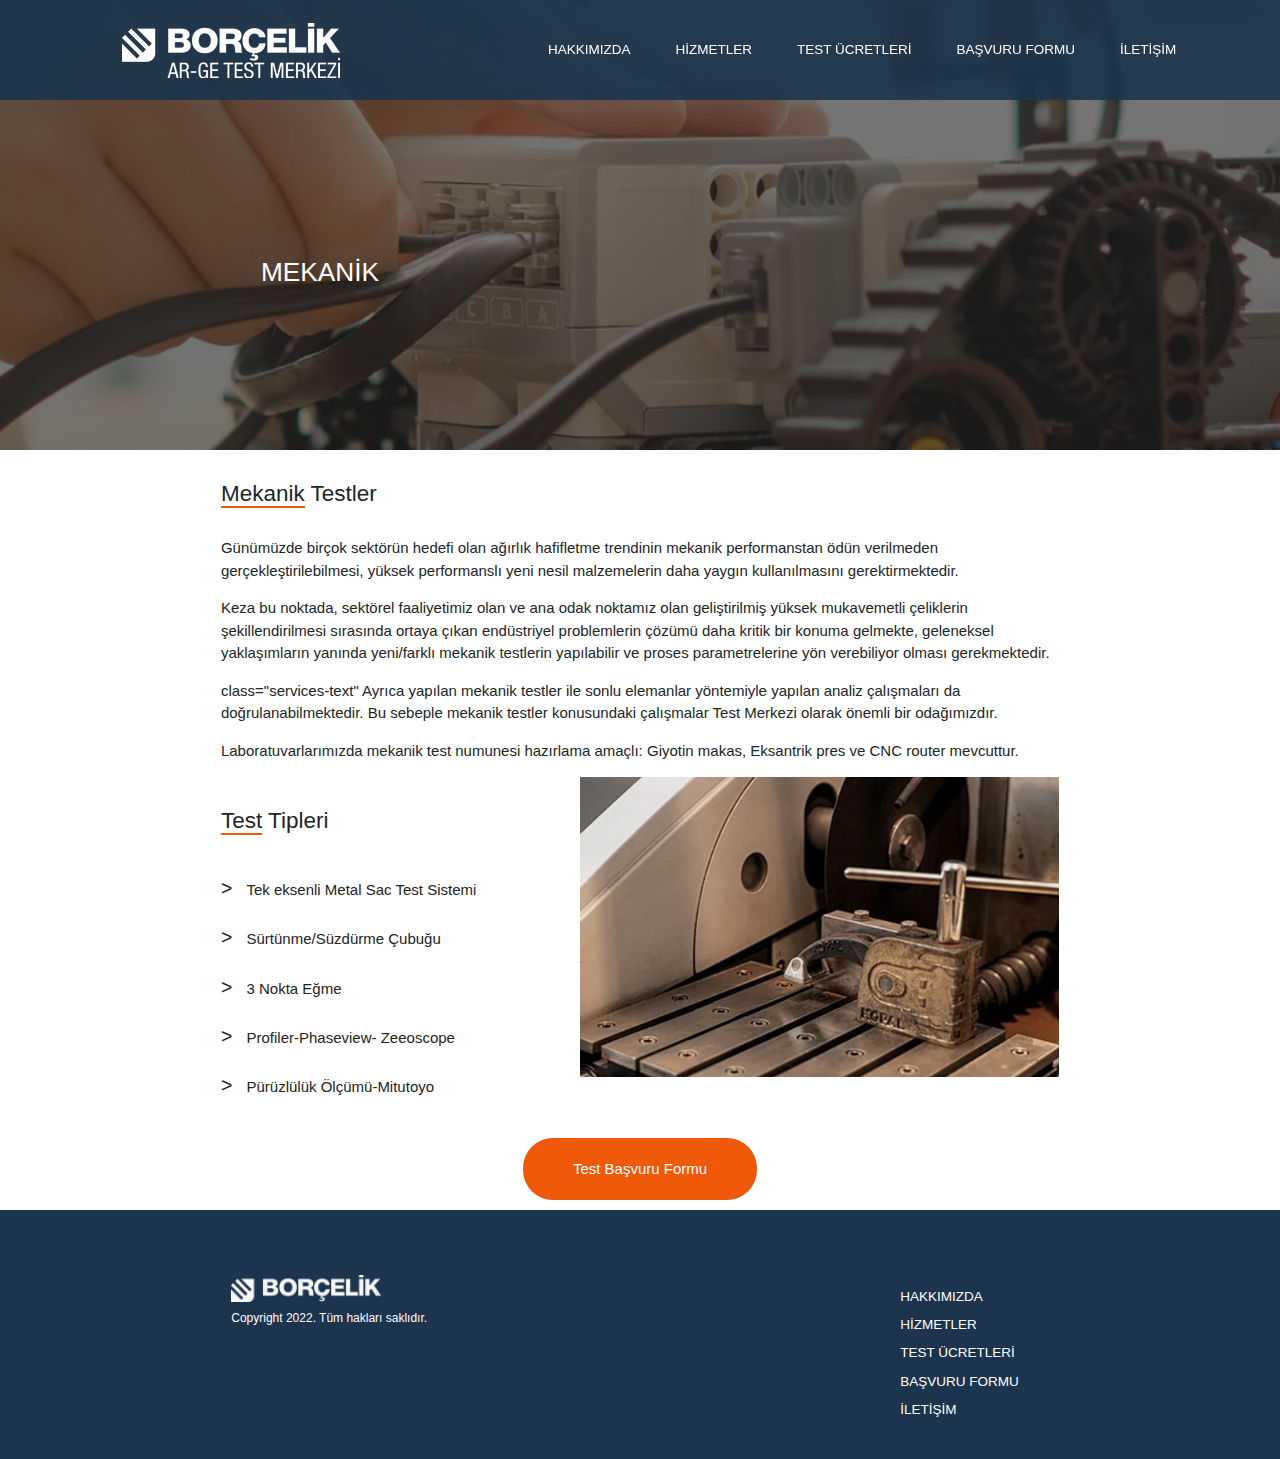
<file: mekanic.html>
<!DOCTYPE html>
<html lang="tr">
<head>
    <meta charset="UTF-8">
    <meta http-equiv="X-UA-Compatible" content="IE=edge">
    <meta name="viewport" content="width=device-width, initial-scale=1.0">
    <!-------------- CSS StyleSheets -------------->
    <link rel="stylesheet" href="assets/src/bootstrap/bootstrap.min.css">
    <link rel="stylesheet" href="assets/src/bootstrap/bootstrap-grid.min.css">
    <link rel="stylesheet" type="text/css" href="assets/src/css/bundle.css">
    <link rel="stylesheet" href="assets/css/style.css">
    <link rel="stylesheet" href="assets/css/mekanic.css">
    <!-------------- CSS StyleSheets -------------->
    <title>Borçelik Ar-Ge</title>
</head>
<body>

    <!-------------- Navbar -------------->
    <div class="position-fixed w-100 z-index-99">
        <nav class="navbar navbar-expand-lg navbar-light bg-purple">
            <div class="container">
                <div class="header-container">
                    <a class="navbar-brand" href="/">
                        <img src="./assets/img/logo.webp" alt="logo-image" class="logo">
                    </a>
                    <button class="navbar-toggler" type="button" data-toggle="collapse"
                        data-target="#navbarSupportedContent" aria-controls="navbarSupportedContent" aria-expanded="false"
                        aria-label="Toggle navigation">
                        <span class="navbar-toggler-icon"></span>
                    </button>
    
                    <div class="collapse navbar-collapse" id="navbarSupportedContent">
                        <ul class="navbar-nav ml-auto">
                            <li class="nav-item px-2">
                                <a class="nav-link" href="about.html">HAKKIMIZDA</a>
                            </li>
                            <li class="nav-item px-2">
                                <a class="nav-link" href="ourServices.html">HİZMETLER</a>
                            </li>
                            <li class="nav-item px-2">
                                <a class="nav-link" href="testFees.html">TEST ÜCRETLERİ</a>
                            </li>
                            <li class="nav-item px-2">
                                <a class="nav-link" href="applicationForm.html">BAŞVURU FORMU</a>
                            </li>
                            <li class="nav-item px-2">
                                <a class="nav-link" href="contact.html">İLETİŞİM</a>
                            </li>
                        </ul>
                    </div>
                </div>
            </div>
        </nav>
    </div>
    <!-------------- Navbar End -------------->

    <!-------------- Mekanic Content -------------->

    <div class="services-page">
        <div class="bg-soft-services"></div>
        <div class="container">
            <h3 class="services-title">MEKANİK</h3>
        </div>
    </div>

    <div class="container">
        <div class="mekanic-content">
            <h4 class="detail-title">
                <span class="card-border-bottom">Mekanik</span>
                <span>Testler</span>
            </h4>
            <p class="services-text">
                Günümüzde birçok sektörün hedefi olan ağırlık hafifletme trendinin mekanik performanstan ödün verilmeden
                gerçekleştirilebilmesi, yüksek performanslı yeni nesil malzemelerin daha yaygın kullanılmasını
                gerektirmektedir.
            </p>
            <p class="services-text">
                Keza bu noktada, sektörel faaliyetimiz olan ve ana odak noktamız olan geliştirilmiş yüksek mukavemetli
                çeliklerin şekillendirilmesi sırasında ortaya çıkan endüstriyel problemlerin çözümü daha kritik bir konuma
                gelmekte, geleneksel yaklaşımların yanında yeni/farklı mekanik testlerin yapılabilir ve proses
                parametrelerine yön verebiliyor olması gerekmektedir.
            </p>
            <p> class="services-text"
                Ayrıca yapılan mekanik testler ile sonlu elemanlar yöntemiyle yapılan analiz çalışmaları da
                doğrulanabilmektedir. Bu sebeple mekanik testler konusundaki çalışmalar Test Merkezi olarak önemli bir
                odağımızdır.
            </p>
            <p class="services-text">
                Laboratuvarlarımızda mekanik test numunesi hazırlama amaçlı: Giyotin makas, Eksantrik pres ve CNC router mevcuttur. 
            </p>

            <div class="row">
                <div class="col-xl-5 col-lg-6 col-md-6 col-12 mb-2">
                    <h4 class="detail-title">
                        <span class="card-border-bottom">Test</span>
                        <span>Tipleri</span>
                    </h4>
                    <ul class="test-list"> 
                        <li class="test-list-item">
                            <span class="list-style-type">></span>
                            <a href="#" class="list-style-item-text">Tek eksenli Metal Sac Test Sistemi</a>
                        </li>
                        <li class="test-list-item">
                            <span class="list-style-type">></span>
                            <a href="#"  class="list-style-item-text">Sürtünme/Süzdürme Çubuğu</a>
                        </li>
                        <li class="test-list-item">
                            <span class="list-style-type">></span>
                            <a href="#"  class="list-style-item-text">3 Nokta Eğme</a>
                        </li>
                        <li class="test-list-item">
                            <span class="list-style-type">></span>
                            <a href="#"  class="list-style-item-text">Profiler-Phaseview- Zeeoscope</a>
                        </li>
                        <li class="test-list-item">
                            <span class="list-style-type">></span>
                            <a href="#"  class="list-style-item-text">Pürüzlülük Ölçümü-Mitutoyo</a>
                        </li>
                    </ul>
                </div>
                <div class="col-xl-7 col-lg-6 col-md-6 col-12 mb-2">
                    <img class="mekanic-img" src="./assets/img/mekanik_edited.webp" alt="mekanic-edit-image">
                </div>
            </div>
            <div class="test-form-button">
                <a class="test-form-button-link" href="about.html">Test Başvuru Formu</a>
            </div>
        </div>
    </div>

    <!-------------- Mekanic Content End -------------->

    <!-------------- Footer End -------------->

    <footer>
        <div class="container">
            <div class="footer-container">
                <div class="d-flex justify-content-between mt-5">
                    <div class="d-flex flex-column">
                        <img src="./assets/img/footer-logo.webp" alt="logo" class="footer-logo">
                        <small class="copyright-text text-white mt-2">Copyright 2022. Tüm hakları saklıdır.</span>
                    </div>
                    <ul class="footer-list">
                        <li class="footer-item">
                            <a class="footer-link" href="about.html">HAKKIMIZDA</a>
                        </li>
                        <li class="footer-item">
                            <a class="footer-link" href="ourServices.html">HİZMETLER</a>
                        </li>
                        <li class="footer-item">
                            <a class="footer-link" href="testFees.html">TEST ÜCRETLERİ</a>
                        </li>
                        <li class="footer-item">
                            <a class="footer-link" href="applicationForm.html">BAŞVURU FORMU</a>
                        </li>
                        <li class="footer-item">
                            <a class="footer-link" href="contact.html">İLETİŞİM</a>
                        </li>
                    </ul>
                </div>
            </div>
        </div>
    </footer>

    <!-------------- Footer End -------------->

    <!-------------- Script Definitions -------------->
    <script rel="stylesheet" type="text/javascript" src="./assets/src/js/jquery-3.6.0.min.js"></script>
    <script rel="stylesheet" type="text/javascript" src="./assets/src/js/popper.min.js"></script>
    <script rel="stylesheet" type="text/javascript" src="./assets/src/js/bootstrap/bootstrap.min.js"></script>
    <!-------------- Script Definitions End -------------->

</body>
</html>
</file>
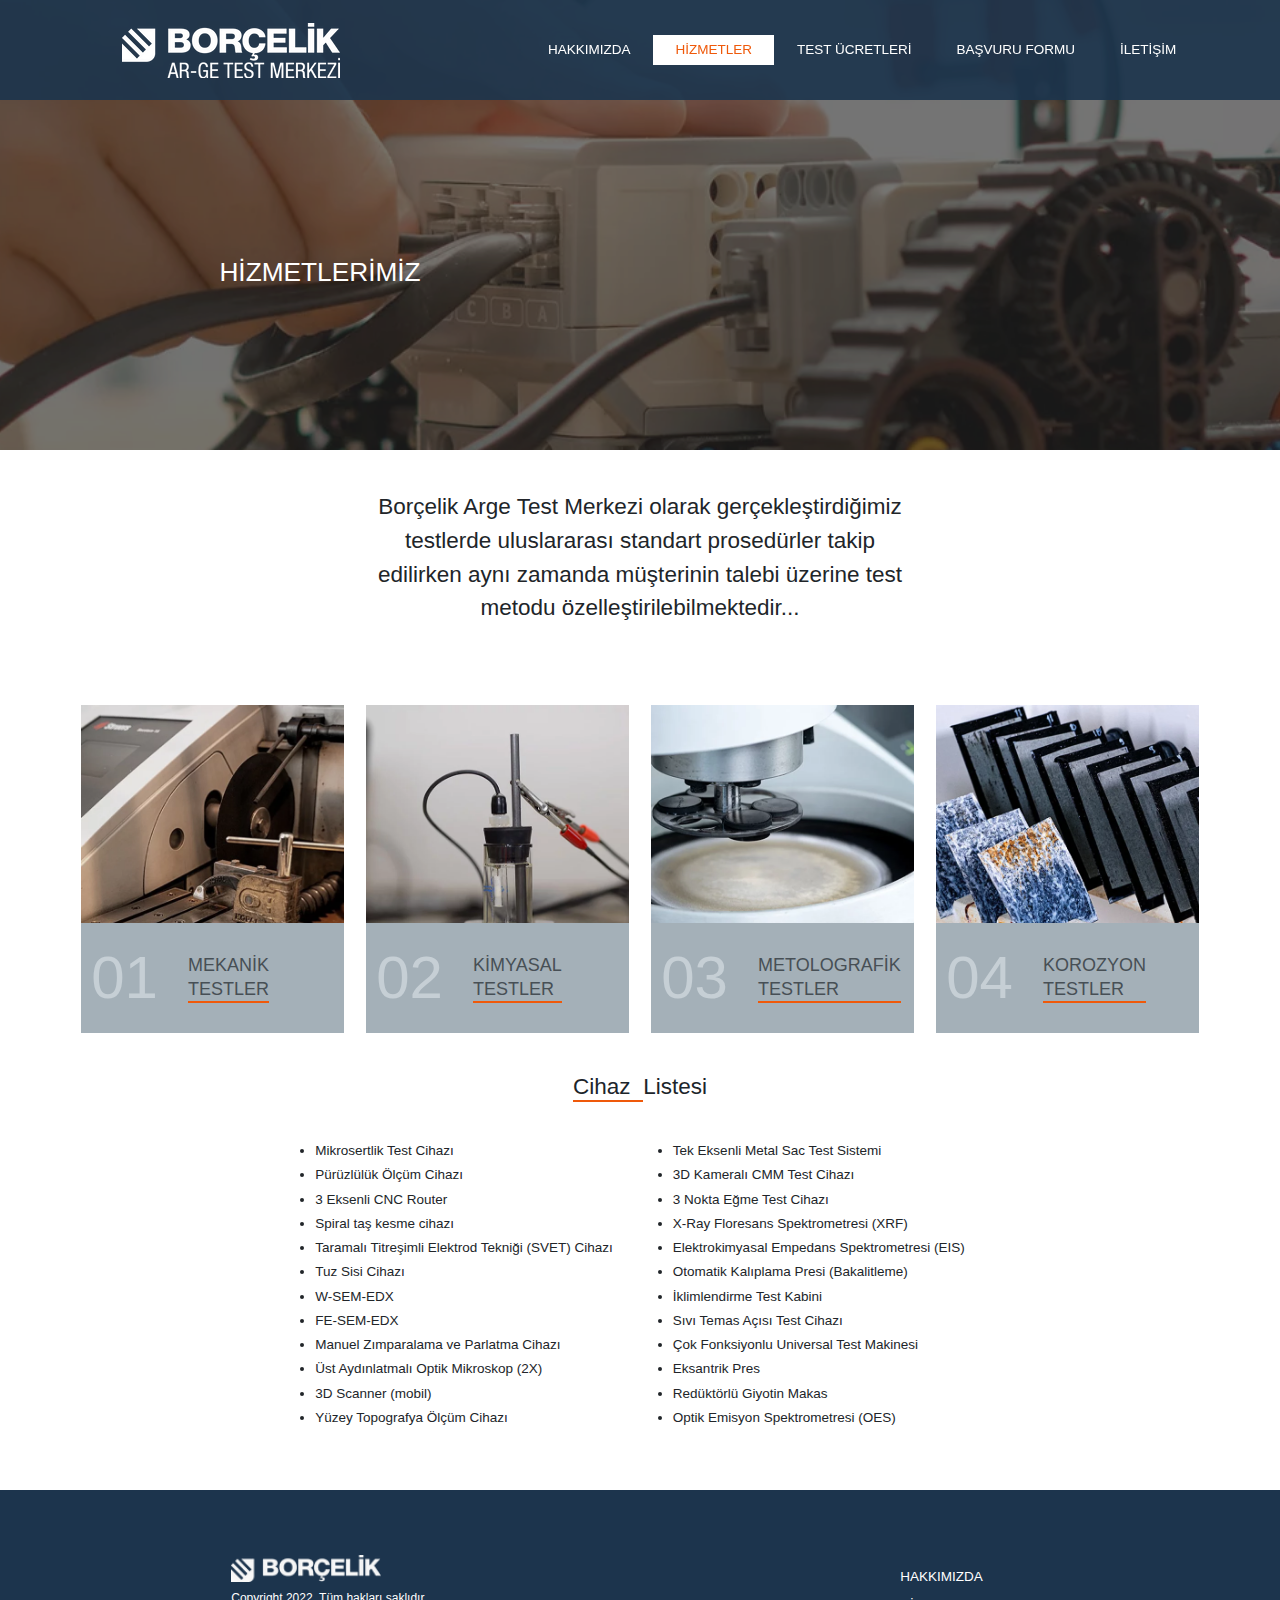
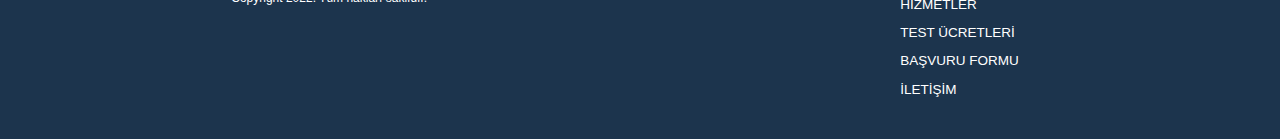
<file: ourServices.html>
<!DOCTYPE html>
<html lang="tr">
<head>
    <meta charset="UTF-8">
    <meta http-equiv="X-UA-Compatible" content="IE=edge">
    <meta name="viewport" content="width=device-width, initial-scale=1.0">
    <!-------------- CSS StyleSheets -------------->
    <link rel="stylesheet" href="assets/src/bootstrap/bootstrap.min.css">
    <link rel="stylesheet" href="assets/src/bootstrap/bootstrap-grid.min.css">
    <link rel="stylesheet" type="text/css" href="assets/src/css/bundle.css">
    <link rel="stylesheet" href="assets/css/style.css">
    <link rel="stylesheet" href="assets/css/ourServices.css">
    <!-------------- CSS StyleSheets -------------->
    <title>Borçelik Ar-Ge</title>
</head>
<body>

    <!-------------- Navbar -------------->
    <div class="position-fixed w-100 z-index-99">
        <nav class="navbar navbar-expand-lg navbar-light bg-purple">
            <div class="container">
                <div class="header-container">
                    <a class="navbar-brand" href="/">
                        <img src="./assets/img/logo.webp" alt="logo-image" class="logo">
                    </a>
                    <button class="navbar-toggler" type="button" data-toggle="collapse"
                        data-target="#navbarSupportedContent" aria-controls="navbarSupportedContent" aria-expanded="false"
                        aria-label="Toggle navigation">
                        <span class="navbar-toggler-icon"></span>
                    </button>
    
                    <div class="collapse navbar-collapse" id="navbarSupportedContent">
                        <ul class="navbar-nav ml-auto">
                            <li class="nav-item px-2">
                                <a class="nav-link" href="about.html">HAKKIMIZDA</a>
                            </li>
                            <li class="nav-item px-2 active">
                                <a class="nav-link" href="ourServices.html">HİZMETLER</a>
                            </li>
                            <li class="nav-item px-2">
                                <a class="nav-link" href="testFees.html">TEST ÜCRETLERİ</a>
                            </li>
                            <li class="nav-item px-2">
                                <a class="nav-link" href="applicationForm.html">BAŞVURU FORMU</a>
                            </li>
                            <li class="nav-item px-2">
                                <a class="nav-link" href="contact.html">İLETİŞİM</a>
                            </li>
                        </ul>
                    </div>
                </div>
            </div>
        </nav>
    </div>
    <!-------------- Navbar End -------------->

    <!-------------- Our Services Content -------------->

    <div class="services-page">
        <div class="bg-soft-services"></div>
        <div class="container">
            <h3 class="services-title">HİZMETLERİMİZ</h3>
        </div>
    </div>

    <div class="container">
        <p class="services-text"> 
            Borçelik Arge Test Merkezi olarak gerçekleştirdiğimiz testlerde uluslararası standart prosedürler takip
            edilirken

            aynı zamanda müşterinin talebi üzerine test metodu özelleştirilebilmektedir...
        </p>

        <div class="row">
            <div class="col-lg-3 col-md-6 col-sm-6 col-6">
                <div class="services-card">
                    <div class="services-img">
                        <img src="./assets/img/mekanik_edited.webp" alt="mekanik-image" >
                    </div>
                    <div class="card-detail">
                        <div class="d-flex">
                            <div class="card-number">
                                01
                            </div>
                            <div class="d-block">
                                <div class="card-text">
                                    <span>MEKANİK</span>
                                    <span>TESTLER</span>
                                    <div class="card-border-bottom"></div>
                                </div>
                            </div>
                        </div>

                        <a href="mekanic.html" class="card-button">
                            Detaylı İncele
                        </a>
                    </div>
                </div>  
            </div>
            
            <div class="col-lg-3 col-md-6 col-sm-6 col-6">
                <div class="services-card">
                    <div class="services-img">
                        <img src="./assets/img/Kimyasal.webp" alt="kimyasal-image" >
                    </div>
                    <div class="card-detail">
                        <div class="d-flex">
                            <div class="card-number">
                                02
                            </div>
                            <div class="d-block">
                                <div class="card-text">
                                    <span>KİMYASAL</span>
                                    <span>TESTLER</span>
                                    <div class="card-border-bottom"></div>
                                </div>
                            </div>
                        </div>
                        <a href="mekanic.html" class="card-button">
                            Detaylı İncele
                        </a>
                    </div>
                </div>  
            </div>

            <div class="col-lg-3 col-md-6 col-sm-6 col-6">
                <div class="services-card">
                    <div class="services-img">
                        <img src="./assets/img/metalografi.webp" alt="metalografi-image">
                    </div>
                    <div class="card-detail">
                        <div class="d-flex">
                            <div class="card-number">
                                03
                            </div>
                            <div class="d-block">
                                <div class="card-text">
                                    <span>METOLOGRAFİK</span>
                                    <span>TESTLER</span>
                                    <div class="card-border-bottom"></div>
                                </div>
                            </div>
                        </div>
                        <a href="mekanic.html" class="card-button">
                            Detaylı İncele
                        </a>
                    </div>
                </div>  
            </div>

            <div class="col-lg-3 col-md-6 col-sm-6 col-6">
                <div class="services-card">
                    <div class="services-img">
                        <img src="./assets/img/korozyon.webp" alt="korozyon-image">
                    </div>
                    <div class="card-detail">
                        <div class="d-flex">
                            <div class="card-number">
                                04
                            </div>
                           <div class="d-block">
                            <div class="card-text">
                                <span>KOROZYON</span>
                                <span>TESTLER</span>
                                <div class="card-border-bottom"></div>
                            </div>
                           </div>
                        </div>
                        <a href="mekanic.html" class="card-button">
                            Detaylı İncele
                        </a>
                    </div>
                </div>  
            </div>
        </div>
    </div>

    <div class="container">
        <h4 class="devices-list-title">
            <span class="card-border-bottom">Cihaz &nbsp;</span>
            <span>Listesi</span>
        </h4>
        <div class="devices-list">
            <ul>
                <li>Mikrosertlik Test Cihazı</li>
                <li>Pürüzlülük Ölçüm Cihazı</li>
                <li>3 Eksenli CNC Router</li>
                <li>Spiral taş kesme cihazı</li>
                <li>Taramalı Titreşimli Elektrod Tekniği (SVET) Cihazı</li>
                <li>Tuz Sisi Cihazı</li>
                <li>W-SEM-EDX</li>
                <li>FE-SEM-EDX</li>
                <li>Manuel Zımparalama ve Parlatma Cihazı</li>
                <li>Üst Aydınlatmalı Optik Mikroskop (2X)</li>
                <li>3D Scanner (mobil)</li>
                <li>Yüzey Topografya Ölçüm Cihazı</li>
            </ul>
            <ul>
                <li>​Tek Eksenli Metal Sac Test Sistemi</li>
                <li>3D Kameralı CMM Test Cihazı</li>
                <li>3 Nokta Eğme Test Cihazı</li>
                <li>X-Ray Floresans Spektrometresi (XRF)</li>
                <li>Elektrokimyasal Empedans Spektrometresi (EIS)</li>
                <li>Otomatik Kalıplama Presi (Bakalitleme)</li>
                <li>İklimlendirme Test Kabini</li>
                <li>Sıvı Temas Açısı Test Cihazı</li>
                <li>Çok Fonksiyonlu Universal Test Makinesi</li>
                <li>Eksantrik Pres</li>
                <li>Redüktörlü Giyotin Makas</li>
                <li>Optik Emisyon Spektrometresi (OES)</li>
            </ul>
        </div>
    </div>
    <!-------------- Our Services Content End -------------->

    <!-------------- Footer End -------------->

    <footer>
        <div class="container">
            <div class="footer-container">
                <div class="d-flex justify-content-between mt-5">
                    <div class="d-flex flex-column">
                        <img src="./assets/img/footer-logo.webp" alt="logo" class="footer-logo">
                        <small class="copyright-text text-white mt-2">Copyright 2022. Tüm hakları saklıdır.</span>
                    </div>
                    <ul class="footer-list">
                        <li class="footer-item">
                            <a class="footer-link" href="about.html">HAKKIMIZDA</a>
                        </li>
                        <li class="footer-item">
                            <a class="footer-link" href="ourServices.html">HİZMETLER</a>
                        </li>
                        <li class="footer-item">
                            <a class="footer-link" href="testFees.html">TEST ÜCRETLERİ</a>
                        </li>
                        <li class="footer-item">
                            <a class="footer-link" href="applicationForm.html">BAŞVURU FORMU</a>
                        </li>
                        <li class="footer-item">
                            <a class="footer-link" href="contact.html">İLETİŞİM</a>
                        </li>
                    </ul>
                </div>
            </div>
        </div>
    </footer>

    <!-------------- Footer End -------------->


    <!-------------- Script Definitions -------------->
    <script rel="stylesheet" type="text/javascript" src="./assets/src/js/jquery-3.6.0.min.js"></script>
    <script rel="stylesheet" type="text/javascript" src="./assets/src/js/popper.min.js"></script>
    <script rel="stylesheet" type="text/javascript" src="./assets/src/js/bootstrap/bootstrap.min.js"></script>
    <!-------------- Script Definitions End -------------->

</body>

</html>
</file>
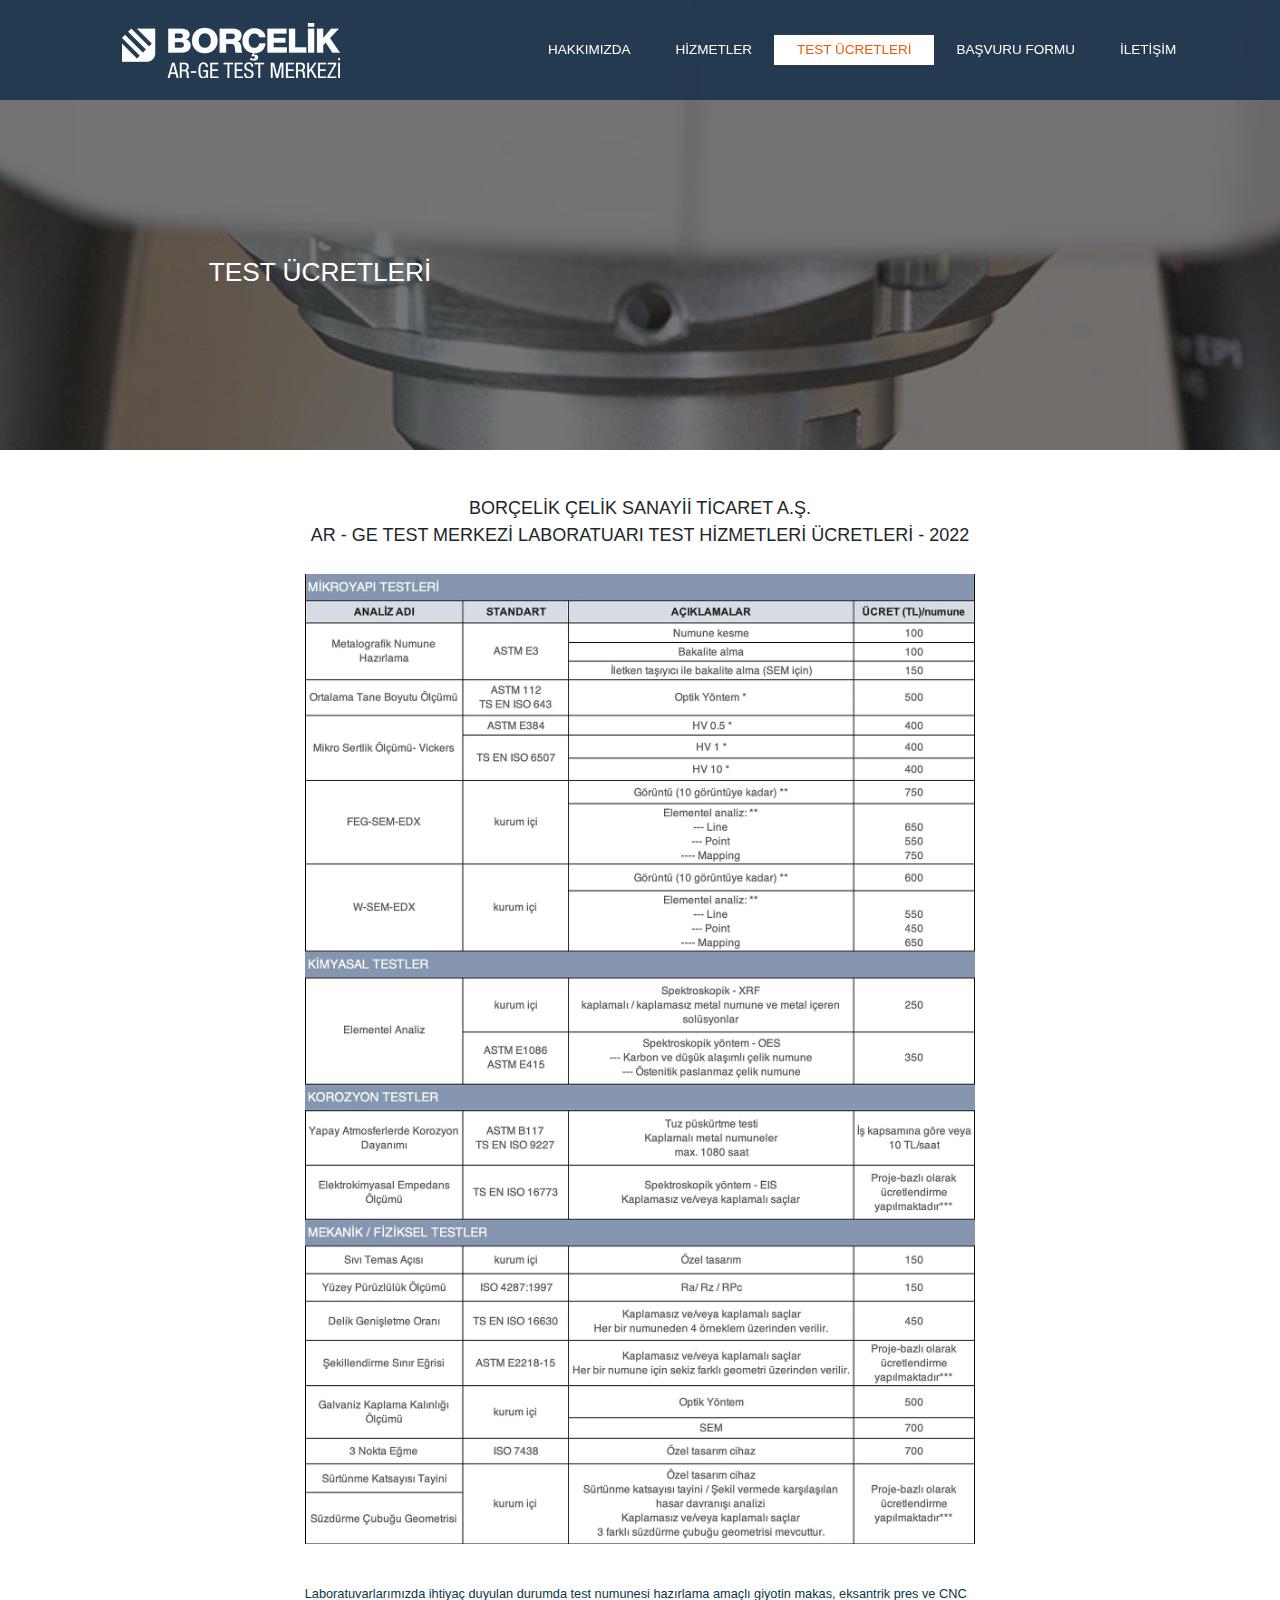
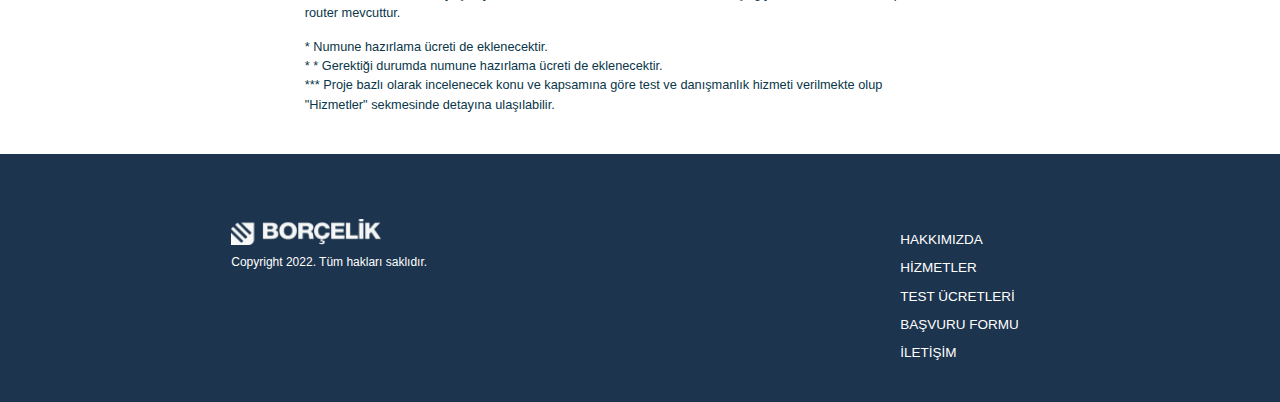
<file: testFees.html>
<!DOCTYPE html>
<html lang="tr">
<head>
    <meta charset="UTF-8">
    <meta http-equiv="X-UA-Compatible" content="IE=edge">
    <meta name="viewport" content="width=device-width, initial-scale=1.0">
    <!-------------- CSS StyleSheets -------------->
    <link rel="stylesheet" href="assets/src/bootstrap/bootstrap.min.css">
    <link rel="stylesheet" href="assets/src/bootstrap/bootstrap-grid.min.css">
    <link rel="stylesheet" type="text/css" href="assets/src/css/bundle.css">
    <link rel="stylesheet" href="assets/css/style.css">
    <link rel="stylesheet" href="assets/css/testFees.css">
    <!-------------- CSS StyleSheets -------------->
    <title>Borçelik Ar-Ge</title>
</head>
<body>

    <!-------------- Navbar -------------->
    <div class="position-fixed w-100 z-index-99">
        <nav class="navbar navbar-expand-lg navbar-light bg-purple">
            <div class="container">
                <div class="header-container">
                    <a class="navbar-brand" href="/">
                        <img src="./assets/img/logo.webp" alt="logo-image" class="logo">
                    </a>
                    <button class="navbar-toggler" type="button" data-toggle="collapse"
                        data-target="#navbarSupportedContent" aria-controls="navbarSupportedContent" aria-expanded="false"
                        aria-label="Toggle navigation">
                        <span class="navbar-toggler-icon"></span>
                    </button>
    
                    <div class="collapse navbar-collapse" id="navbarSupportedContent">
                        <ul class="navbar-nav ml-auto">
                            <li class="nav-item px-2">
                                <a class="nav-link" href="about.html">HAKKIMIZDA</a>
                            </li>
                            <li class="nav-item px-2">
                                <a class="nav-link" href="ourServices.html">HİZMETLER</a>
                            </li>
                            <li class="nav-item px-2 active">
                                <a class="nav-link" href="testFees.html">TEST ÜCRETLERİ</a>
                            </li>
                            <li class="nav-item px-2">
                                <a class="nav-link" href="applicationForm.html">BAŞVURU FORMU</a>
                            </li>
                            <li class="nav-item px-2">
                                <a class="nav-link" href="contact.html">İLETİŞİM</a>
                            </li>
                        </ul>
                    </div>
                </div>
            </div>
        </nav>
    </div>
    <!-------------- Navbar End -------------->

    <!-------------- Test Fees Content -------------->

    <div class="testFees-page">
        <div class="bg-soft-services"></div>
        <div class="container">
            <h3 class="services-title">TEST ÜCRETLERİ</h3>
        </div>
    </div>

    <div class="container">
        <div class="testFees-content">
            <p class="services-text mt-5"> 
                BORÇELİK ÇELİK SANAYİİ TİCARET A.Ş.
            </p>
            <p class="services-text"> 
                AR - GE TEST MERKEZİ LABORATUARI TEST HİZMETLERİ ÜCRETLERİ - 2022        
            </p>
    
            <div class="test-fee-table">
                <img src="./assets/img/fiyatlar.webp" alt="fees-image">
                <div class="fees-text">
                    <p>Laboratuvarlarımızda ihtiyaç duyulan durumda test numunesi hazırlama amaçlı giyotin makas, eksantrik pres ve CNC router mevcuttur.</p>
                    <div class="d-flex flex-column">
                        <span>* Numune hazırlama ücreti de eklenecektir.</span>
                        <span>* * Gerektiği durumda numune hazırlama ücreti de eklenecektir.</span>
                        <span>​*** Proje bazlı olarak incelenecek konu ve kapsamına göre test ve danışmanlık hizmeti verilmekte olup</span>
                        <span>"Hizmetler" sekmesinde detayına ulaşılabilir.</span>
                    </div>
                </div>
            </div>
        </div>
    </div>

    <!-------------- Test Fees Content End -------------->

    
    <!-------------- Footer End -------------->

    <footer>
        <div class="container">
            <div class="footer-container">
                <div class="d-flex justify-content-between mt-5">
                    <div class="d-flex flex-column">
                        <img src="./assets/img/footer-logo.webp" alt="logo" class="footer-logo">
                        <small class="copyright-text text-white mt-2">Copyright 2022. Tüm hakları saklıdır.</span>
                    </div>
                    <ul class="footer-list">
                        <li class="footer-item">
                            <a class="footer-link" href="about.html">HAKKIMIZDA</a>
                        </li>
                        <li class="footer-item">
                            <a class="footer-link" href="ourServices.html">HİZMETLER</a>
                        </li>
                        <li class="footer-item">
                            <a class="footer-link" href="testFees.html">TEST ÜCRETLERİ</a>
                        </li>
                        <li class="footer-item">
                            <a class="footer-link" href="applicationForm.html">BAŞVURU FORMU</a>
                        </li>
                        <li class="footer-item">
                            <a class="footer-link" href="contact.html">İLETİŞİM</a>
                        </li>
                    </ul>
                </div>
            </div>
        </div>
    </footer>

    <!-------------- Footer End -------------->

    <!-------------- Script Definitions -------------->
    <script rel="stylesheet" type="text/javascript" src="./assets/src/js/jquery-3.6.0.min.js"></script>
    <script rel="stylesheet" type="text/javascript" src="./assets/src/js/popper.min.js"></script>
    <script rel="stylesheet" type="text/javascript" src="./assets/src/js/bootstrap/bootstrap.min.js"></script>
    <!-------------- Script Definitions End -------------->

</body>
</html>
</file>
<file: assets/src/css/bundle.css>
@import url(https://fonts.googleapis.com/css2?family=Roboto&display=swap);*{margin:0;padding:0;box-sizing:border-box}html{scroll-behavior:smooth}@media screen and (max-width:991px){.border-top-md{border-top:1px solid #f3f3f3}}@media screen and (min-width:992px){.border-right-lg{border-right:1px solid #f3f3f3}}body{font-family:Roboto,sans-serif;height:100vh}li{list-style:none}a{text-decoration:none!important}section{margin:0;min-height:100vh}#about{background:linear-gradient(84deg,#f6f4f2,#f0dbc7,#f6f4f2);background-size:600% 600%;-webkit-animation:backgroundAnimation 11s ease infinite;animation:backgroundAnimation 11s ease infinite}@-webkit-keyframes backgroundAnimation{0%{background-position:0 55%}50%{background-position:100% 46%}100%{background-position:0 55%}}@keyframes backgroundAnimation{0%{background-position:0 55%}50%{background-position:100% 46%}100%{background-position:0 55%}}#skills{position:relative}#portfolio{background:linear-gradient(84deg,#f6f4f2,#f0dbc7,#f6f4f2);background-size:600% 600%;-webkit-animation:backgroundAnimation 11s ease infinite;animation:backgroundAnimation 11s ease infinite}#footer{background:#252423}#about,#portfolio,#skills{display:flex;flex-direction:column;justify-content:center;align-items:center}header{position:fixed;top:0;width:100%;background-color:rgba(255,255,255,.6);z-index:5}.header__item{padding:0 20px}.header__item__link{color:#fff;transition:color .6s}.header__item__link:hover{color:#fff}.header__item__link.active{color:#252423!important}@-webkit-keyframes mainBlock{0%{width:0%;left:0}50%{width:100%;left:0}100%{width:0;left:100%}}@keyframes mainBlock{0%{width:0%;left:0}50%{width:100%;left:0}100%{width:0;left:100%}}@-webkit-keyframes secBlock{0%{width:0%;left:0}50%{width:100%;left:0}100%{width:0;left:100%}}@keyframes secBlock{0%{width:0%;left:0}50%{width:100%;left:0}100%{width:0;left:100%}}@-webkit-keyframes mainFadeIn{0%{opacity:0}100%{opacity:1}}@keyframes mainFadeIn{0%{opacity:0}100%{opacity:1}}@-webkit-keyframes popIn{0%{width:0;height:0;background:#e9d856;border:0 solid #ddd;opacity:0;top:-35px}50%{width:10px;height:10px;background:#e9d856;opacity:1;top:20px}65%{height:7px;bottom:0;width:15px}80%{width:10px;height:10px;top:-10px}100%{width:7px;height:7px;background:#e9d856;border:0 solid #222;top:14px}}@keyframes popIn{0%{width:0;height:0;background:#e9d856;border:0 solid #ddd;opacity:0;top:-35px}50%{width:10px;height:10px;background:#e9d856;opacity:1;top:20px}65%{height:7px;bottom:0;width:15px}80%{width:10px;height:10px;top:-10px}100%{width:7px;height:7px;background:#e9d856;border:0 solid #222;top:14px}}@-webkit-keyframes popIn2{0%{width:0;height:0;background:#e9d856;border:0 solid #ddd;opacity:0}50%{width:10px;height:10px;background:#e9d856;opacity:1;top:-35px}65%{height:7px;bottom:0;width:20px}80%{width:10px;height:10px;top:20px}100%{width:7px;height:7px;background:#e9d856;border:0 solid #222;top:14px}}@keyframes popIn2{0%{width:0;height:0;background:#e9d856;border:0 solid #ddd;opacity:0}50%{width:10px;height:10px;background:#e9d856;opacity:1;top:-35px}65%{height:7px;bottom:0;width:20px}80%{width:10px;height:10px;top:20px}100%{width:7px;height:7px;background:#e9d856;border:0 solid #222;top:14px}}@-webkit-keyframes secFadeIn{0%{opacity:0}100%{opacity:.5}}@keyframes secFadeIn{0%{opacity:0}100%{opacity:.5}}.homepage{position:relative;height:100vh;width:100%;display:flex}.homepage__left{position:absolute;top:0;left:0;width:30%;height:100%;z-index:-999}.homepage__left__video{width:100%;height:100%;-o-object-fit:cover;object-fit:cover;opacity:.8}.homepage__desc{display:flex;justify-content:center;align-items:center;width:40%;height:100%;margin-top:auto;margin-bottom:auto;position:absolute;left:30%;background:#252423;border-right:1px solid #fff;border-left:1px solid #fff}.homepage__desc__content{display:flex;align-items:center;justify-content:center;flex-direction:column}.homepage__desc__content__title{width:100%;position:relative;display:flex;align-items:center;height:90px}.homepage__desc__content__title__block{width:0%;height:inherit;background:#ffb510;position:absolute;-webkit-animation:mainBlock 2s cubic-bezier(.74,.06,.4,.92) forwards;animation:mainBlock 2s cubic-bezier(.74,.06,.4,.92) forwards;-webkit-animation-delay:.5s;animation-delay:.5s;display:flex}.homepage__desc__content__title__text{font-family:Roboto,sans-serif;color:#fff;font-size:72px;-webkit-animation:mainFadeIn 2s forwards;animation:mainFadeIn 2s forwards;-webkit-animation-delay:1.5s;animation-delay:1.5s;opacity:0;display:flex;align-items:baseline;position:relative}.homepage__desc__content__title__text .popIn{width:0;height:0;border-radius:50%;background:#e9d856;-webkit-animation:load .6s cubic-bezier(.74,.06,.4,.92) forwards;animation:popIn .8s cubic-bezier(.74,.06,.4,.92) forwards;-webkit-animation-delay:3.2s;animation-delay:3.2s;margin-left:5px;margin-top:-10px;position:absolute;top:14px;right:184px}.homepage__desc__content__title__text .popIn2{width:0;height:0;border-radius:50%;background:#e9d856;-webkit-animation:load .6s cubic-bezier(.74,.06,.4,.92) forwards;animation:popIn2 .8s cubic-bezier(.74,.06,.4,.92) forwards;-webkit-animation-delay:3.2s;animation-delay:3.2s;margin-left:5px;margin-top:-10px;position:absolute;top:14px;right:169px}.homepage__desc__content__role{width:100%;position:relative;display:flex;align-items:center;height:50px;margin-top:-10px}.homepage__desc__content__role__block{width:0%;height:inherit;background:#e91e63;position:absolute;-webkit-animation:secBlock 2s cubic-bezier(.74,.06,.4,.92) forwards;animation:secBlock 2s cubic-bezier(.74,.06,.4,.92) forwards;-webkit-animation-delay:2s;animation-delay:2s;display:flex}.homepage__desc__content__role__text{-webkit-animation:secFadeIn 2s forwards;animation:secFadeIn 2s forwards;-webkit-animation-delay:3s;animation-delay:3s;opacity:0;font-weight:400;font-family:Roboto,sans-serif;color:#fff;font-size:21px;text-transform:uppercase;letter-spacing:5px}.homepage__right{position:absolute;top:0;right:0;width:30%;height:100%;z-index:-999}.homepage__right__video{width:100%;height:100%;-o-object-fit:cover;object-fit:cover;opacity:.8}.about{box-shadow:rgba(0,0,0,.05) 0 6px 24px 0,rgba(0,0,0,.08) 0 0 0 1px;background-color:rgba(255,255,255,.5);border-radius:.5rem;padding:20px;display:flex}.about__content{box-shadow:rgba(0,0,0,.05) 0 6px 24px 0,rgba(0,0,0,.08) 0 0 0 1px;padding:20px;border-radius:.5rem;width:50%;display:flex;flex-direction:column;justify-content:center;align-items:start}.about__content__title{color:#252423;font-size:1.2rem}.about__content__text{color:rgba(0,0,0,.5);font-size:1rem}.about__image{width:50%;height:400px}.about__image__img{width:80%;height:100%;-o-object-fit:cover;object-fit:cover;border-radius:50%;margin-left:auto;margin-right:auto;display:block;filter:drop-shadow(2px 4px 6px #000)}.video{position:absolute;top:0;left:0;width:100%;height:100%;z-index:-999;background:#000}.video__play{width:100%;height:100%;-o-object-fit:cover;object-fit:cover;opacity:.8}.skills{display:flex;flex-wrap:wrap;justify-content:center;padding:20px;background-color:rgba(255,255,255,.5);border-radius:.5rem}.skills__card{width:140px;height:75px;margin:50px 10px;position:relative;padding:.5em;text-align:center;z-index:1;box-shadow:0 0 15px 0 rgba(0,0,0,.1);cursor:pointer}.skills__card__img{-o-object-fit:contain;object-fit:contain;-o-object-position:center;object-position:center;filter:grayscale(100%);position:absolute;top:0;left:0;width:100%;height:100%;z-index:-1}.skills__card__text{height:100%;display:flex;flex-direction:column;justify-content:center;-webkit-hyphens:auto;-ms-hyphens:auto;hyphens:auto;word-break:break-word;text-transform:uppercase;color:#fff;transition:opacity 350ms;font-size:1rem}.skills__card:hover::before{background:#fff}.skills__card:hover::after{opacity:0}.skills__card:hover .skills__card__img{filter:grayscale(0)}.skills__card:hover .skills__card__text{opacity:0}.skills__card::after,.skills__card::before{content:"";top:-50%;left:0;width:100%;height:200%;display:block;position:absolute;-webkit-clip-path:polygon(50% 0,100% 25%,100% 75%,50% 100%,0 75%,0 25%);clip-path:polygon(50% 0,100% 25%,100% 75%,50% 100%,0 75%,0 25%);z-index:-1}.skills__card::before{background:#fff;transform:scale(1.055)}.skills__card::after{background:#111;opacity:.7;transition:opacity 350ms;-webkit-transition:opacity 350ms}.portfolio{margin:0;padding:0}.portfolio__card{position:relative;border-radius:.5rem;overflow:hidden;height:250px;background-color:rgba(30,82,52,.8)}.portfolio__card--white{background-color:#fff}.portfolio__card--transparent{background-color:transparent}.portfolio__card__image{transform:scale(1);transition:.25s ease-in-out;width:100%;height:100%;-o-object-fit:contain;object-fit:contain}.portfolio__card__image--cover{-o-object-fit:cover;object-fit:cover}.portfolio__card__figcaption{display:flex;flex-direction:column;justify-content:center;align-items:center;padding:.3rem 2.5rem;color:#fff;background-color:#141c3a;z-index:1;position:absolute;left:0;top:0;width:100%;height:100%;opacity:0;transition:.45s ease-in-out}.portfolio__card__figcaption__title{color:#fff;font-size:1.3rem;margin-bottom:1.8rem;font-weight:700;text-align:center}.portfolio__card__figcaption__button{background-color:transparent;border:2px solid #6d10ff;border-radius:1rem;padding:.5rem 2rem;font-size:1.1rem;margin:0 auto;color:#fff;transition:all .2s ease-in-out}.portfolio__card__figcaption__button:hover{background-color:#6d10ff;color:#fff}.portfolio__card:hover .portfolio__card__figcaption{opacity:1}.portfolio__more{display:block;width:100%;text-align:center;margin-top:2rem}.portfolio__more__button{background-color:transparent;border:2px solid #6d10ff;border-radius:18% 88% 56% 77%/55% 81% 99% 134%;padding:.5rem 2rem;font-size:1.2rem;margin:0 auto;color:#6d10ff;transition:all .2s ease-in-out}.portfolio__more__button:hover{background-color:#6d10ff;color:#fff}footer{display:block;width:100%;text-align:center;color:#fff}.social{padding:3rem;display:flex;justify-content:center}.social__item{align-items:center;justify-content:center;display:flex;margin:5px}.social__item__link{position:relative;width:5rem;height:5rem;line-height:48px;background:#000;text-transform:uppercase;font-size:20px;letter-spacing:4px;text-decoration:none;-webkit-animation:animate 50s linear infinite;animation:animate 50s linear infinite;transition:.5s;background:linear-gradient(45deg,#6d10ff,#fff,#252423,#e9d856,#f6f4f2,#6d10ff,#fff,#252423,#e9d856,#f6f4f2);background-size:400%}.social__item__link:hover::after,.social__item__link:hover::before{opacity:1}.social__item__link:hover span{color:#fff;-webkit-box-reflect:below 1px linear-gradient(transparent,#0004)}.social__item__link::before{content:"";position:absolute;top:0;left:0;width:100%;height:100%;opacity:0;transition:.5s}.social__item__link::after{content:"";position:absolute;top:0;left:0;width:100%;height:100%;filter:blur(10px);opacity:0}.social__item__link span{position:absolute;display:flex;align-items:center;justify-content:center;font-size:2.5rem;top:1px;left:1px;right:1px;bottom:1px;text-align:center;background:#0c0c0c;color:rgba(255,255,255,.2);transition:.5s;z-index:1}.social__item__link span::before{content:"";position:absolute;top:0;left:0;width:100%;height:50%;background:rgba(255,255,255,.1)}@-webkit-keyframes animate{0%{background-position:0 0}50%{background-position:300% 0}100%{background-position:0 0}}@keyframes animate{0%{background-position:0 0}50%{background-position:300% 0}100%{background-position:0 0}}@media screen and (max-width:1200px){html{font-size:15px}@-webkit-keyframes popIn{0%{width:0;height:0;background:#e9d856;border:0 solid #ddd;opacity:0;top:-35px}50%{width:7px;height:7px;background:#e9d856;opacity:1;top:20px}65%{height:5px;bottom:0;width:10px}80%{width:7px;height:10px;top:-10px}100%{width:5px;height:5px;background:#e9d856;border:0 solid #222;top:14px}}@keyframes popIn{0%{width:0;height:0;background:#e9d856;border:0 solid #ddd;opacity:0;top:-35px}50%{width:7px;height:7px;background:#e9d856;opacity:1;top:20px}65%{height:5px;bottom:0;width:10px}80%{width:7px;height:10px;top:-10px}100%{width:5px;height:5px;background:#e9d856;border:0 solid #222;top:14px}}@-webkit-keyframes popIn2{0%{width:0;height:0;background:#e9d856;border:0 solid #ddd;opacity:0}50%{width:7px;height:7px;background:#e9d856;opacity:1;top:-35px}65%{height:5px;bottom:0;width:15px}80%{width:7px;height:7px;top:20px}100%{width:5px;height:5px;background:#e9d856;border:0 solid #222;top:14px}}@keyframes popIn2{0%{width:0;height:0;background:#e9d856;border:0 solid #ddd;opacity:0}50%{width:7px;height:7px;background:#e9d856;opacity:1;top:-35px}65%{height:5px;bottom:0;width:15px}80%{width:7px;height:7px;top:20px}100%{width:5px;height:5px;background:#e9d856;border:0 solid #222;top:14px}}.homepage__desc__content__title{height:50px}.homepage__desc__content__title__text{font-size:46px}.homepage__desc__content__title__text .popIn{margin-top:-15px;right:117px}.homepage__desc__content__title__text .popIn2{margin-top:-15px;right:110px}.homepage__desc__content__role{height:40px}.homepage__desc__content__role__text{font-size:19px}.skills__card{width:120px;height:60px}}@media screen and (max-width:992px){html{font-size:14px}@-webkit-keyframes popIn{0%{width:0;height:0;background:#e9d856;border:0 solid #ddd;opacity:0;top:-35px}50%{width:7px;height:7px;background:#e9d856;opacity:1;top:20px}65%{height:5px;bottom:0;width:10px}80%{width:7px;height:10px;top:-10px}100%{width:5px;height:5px;background:#e9d856;border:0 solid #222;top:14px}}@keyframes popIn{0%{width:0;height:0;background:#e9d856;border:0 solid #ddd;opacity:0;top:-35px}50%{width:7px;height:7px;background:#e9d856;opacity:1;top:20px}65%{height:5px;bottom:0;width:10px}80%{width:7px;height:10px;top:-10px}100%{width:5px;height:5px;background:#e9d856;border:0 solid #222;top:14px}}@-webkit-keyframes popIn2{0%{width:0;height:0;background:#e9d856;border:0 solid #ddd;opacity:0}50%{width:7px;height:7px;background:#e9d856;opacity:1;top:-35px}65%{height:5px;bottom:0;width:15px}80%{width:7px;height:7px;top:20px}100%{width:5px;height:5px;background:#e9d856;border:0 solid #222;top:14px}}@keyframes popIn2{0%{width:0;height:0;background:#e9d856;border:0 solid #ddd;opacity:0}50%{width:7px;height:7px;background:#e9d856;opacity:1;top:-35px}65%{height:5px;bottom:0;width:15px}80%{width:7px;height:7px;top:20px}100%{width:5px;height:5px;background:#e9d856;border:0 solid #222;top:14px}}.homepage__desc__content__title{height:45px}.homepage__desc__content__title__text{font-size:36px}.homepage__desc__content__title__text .popIn{right:91px}.homepage__desc__content__title__text .popIn2{right:84px}.homepage__desc__content__role{height:35px}.homepage__desc__content__role__text{font-size:16px}.about__image{height:330px}.skills__card{margin:30px 10px;width:110px;height:55px}}@media screen and (max-width:768px){html{font-size:13px}@-webkit-keyframes popIn{0%{width:0;height:0;background:#e9d856;border:0 solid #ddd;opacity:0;top:-35px}50%{width:6px;height:6px;background:#e9d856;opacity:1;top:20px}65%{height:4px;bottom:0;width:8px}80%{width:6px;height:10px;top:-10px}100%{width:4px;height:4px;background:#e9d856;border:0 solid #222;top:14px}}@keyframes popIn{0%{width:0;height:0;background:#e9d856;border:0 solid #ddd;opacity:0;top:-35px}50%{width:6px;height:6px;background:#e9d856;opacity:1;top:20px}65%{height:4px;bottom:0;width:8px}80%{width:6px;height:10px;top:-10px}100%{width:4px;height:4px;background:#e9d856;border:0 solid #222;top:14px}}@-webkit-keyframes popIn2{0%{width:0;height:0;background:#e9d856;border:0 solid #ddd;opacity:0}50%{width:6px;height:6px;background:#e9d856;opacity:1;top:-35px}65%{height:4px;bottom:0;width:12px}80%{width:6px;height:6px;top:20px}100%{width:4px;height:4px;background:#e9d856;border:0 solid #222;top:14px}}@keyframes popIn2{0%{width:0;height:0;background:#e9d856;border:0 solid #ddd;opacity:0}50%{width:6px;height:6px;background:#e9d856;opacity:1;top:-35px}65%{height:4px;bottom:0;width:12px}80%{width:6px;height:6px;top:20px}100%{width:4px;height:4px;background:#e9d856;border:0 solid #222;top:14px}}.homepage__desc__content__title{height:40px}.homepage__desc__content__title__text{font-size:35px}.homepage__desc__content__title__text .popIn{right:89px}.homepage__desc__content__title__text .popIn2{right:82px}.homepage__desc__content__role{height:35px}.homepage__desc__content__role__text{font-size:12px}.about__image{height:260px}.portfolio__card{height:230px}}@media screen and (max-width:600px){html{font-size:12.5px}.homepage__left{width:50%}.homepage__desc{width:100%;left:0;border-left:0;border-right:0;background-color:rgba(0,0,0,.5)}.homepage__desc__content__title{height:45px}.homepage__desc__content__title__text{font-size:45px}.homepage__desc__content__title__text .popIn{right:114px}.homepage__desc__content__title__text .popIn2{right:107px}.homepage__desc__content__role{height:40px}.homepage__desc__content__role__text{font-size:20px}.homepage__right{width:50%;border-left:1px solid #fff}.homepage__right__video{width:100%;height:100%;-o-object-fit:cover;object-fit:cover;opacity:.8}.about{flex-direction:column-reverse}.about__content{width:100%;margin-top:20px}.about__image{margin-left:auto;margin-right:auto;height:260px;width:75%}.skills__card{margin:30px 5px;width:90px;height:45px}.portfolio__card{height:200px}}@media screen and (max-width:480px){html{font-size:12px}.about__image{height:200px}.skills{padding:10px}.skills__card{margin:30px 3px;width:75px;height:37.5px}.portfolio__card{height:150px}}@media screen and (max-width:375px){html{font-size:11px}.homepage__desc__content__title{height:40px}.homepage__desc__content__title__text{font-size:35px}.homepage__desc__content__title__text .popIn{right:89px}.homepage__desc__content__title__text .popIn2{right:83px}.homepage__desc__content__role{height:35px}.homepage__desc__content__role__text{font-size:15px}.about__image{height:170px;width:80%}.skills{padding:0}.skills__card{margin:25px 5px;width:65px;height:32.5px}.portfolio__card{height:130px}}
/*# sourceMappingURL=[data-uri] */
</file>
<file: assets/css/style.css>
* {
    margin: 0;
    padding: 0;
    box-sizing: border-box;
}

body{
    font-family: barlow-extralight,barlow,sans-serif;
}

a {
    text-decoration: none;
}

.bg-purple {
    background-color: rgba(28, 52, 77, .9) !important;
}

.logo {
    width: 300px;
    object-fit: scale-down;
}

header{
    position: fixed;
    top: 0;
    transition: top 0.8s ease-in-out;
    width: 100%;
}

.nav-up {
    /* hide the top nav on scroll down */
    top: -300px;
}

/********** Navbar **********/

.header-container{
    display: flex;
    justify-content: space-between;
    width: 100%;
    padding-left: 40px;
    padding-right: 130px;
}

.nav-item{
    transition: all .6s ease;
}

.nav-item .nav-link {
    transition: color .6s ease;
    font-size: .9rem !important;
    padding: 5px 15px !important;
}

.nav-item.active {
    background-color: #fff;
}

.nav-item.active .nav-link {
    color: #EF590A !important;
}

.nav-link {
    color: #fff !important;
}

.nav-item:hover{
    background-color: #fff !important;
}

.nav-item:hover .nav-link {
    color: #EF590A !important;
}

.z-index-99 {
    z-index: 99;
}

/********** Navbar End **********/

/********** Homepage  **********/

.homepage-img {
    width: 100%;
    height: 600px;
    position: relative;
}

.homepage-img img {
    width: 100%;
    height: 100%;
    object-fit: cover;
}

.homepage-title {
    position: absolute;
    top: 200px;
    left: 20%;
    display: flex;
    flex-direction: column;
}

.homepage-title span {
    font-size: 2.3rem;
    width: fit-content;
    padding: 5px;
    background-color: rgba(28, 52, 77, .4)
}

.homepage-title span:last-child {
    font-size: 5rem;
    padding: 1px 5px;
}

.gif {
    width: 40px;
    position: absolute;
    bottom: 30px;
    left: 50%;
}

.right-animation {
    animation: rightAnimation 1.8s;
    position: relative;
    left: 0;
}

.right-animation2 {
    animation: rightAnimation2 2s;
    position: relative;
    left: 0;
}

.right-animation3 {
    animation: rightAnimation3 2.4s;
    position: relative;
    left: 0;
}

@keyframes rightAnimation {
    from {
        opacity: 0;
        left: -150px;
    }

    to {
        opacity: 1;
        left: 0;
    }
}

@keyframes rightAnimation2 {
    from {
        opacity: 0;
        left: -170px;
    }

    to {
        opacity: 1;
        left: 0;
    }
}

@keyframes rightAnimation3 {
    from {
        opacity: 0;
        left: -190px;
    }

    to {
        opacity: 1;
        left: 0;
    }
}

/********** Homepage End **********/

/********** Center Info  **********/


.center-info {
    background-image: url(../img/center.webp);
    background-position: center;
    background-size: cover;
    background-repeat: repeat;
    height: 500px;
    display: flex;
    align-items: center;
    justify-content: center;
    opacity: .9;
}

.bg-soft-green {
    background-color: rgba(117, 135, 148, .5);
    width: 100%;
    height: 100%;
    display: flex;
    align-items: center;
    justify-content: center;
}

.center-info-text {
    font-size: 1.625rem;
    color: #fff;
    text-align: center;
    margin-bottom: 30px;
    position: relative;
    top: 0;
    animation: centerAnimation 2s;
}

.center-button {
    color: #fff;
    border: 1px solid rgba(255, 255, 255, 0.39);
    border-radius: 100px;
    background: rgba(255, 255, 255, 0.2);
    width: 250px;
    padding: 15px;
    transition: all 0.2s ease, visibility 0s;
    margin-top: 50px;
    text-decoration: none;
}

.center-button span {
    width: 100%;
    height: 100%;
    font-size: 1rem;
    display: flex;
    justify-content: center;
    align-items: center;
}

.center-button:hover {
    border: 1px solid rgba(255, 255, 255, 0.4);
    background: #EF590A;
    box-shadow: rgba(239, 89, 10, 0.24) 0px 3px 8px;
    color: #fff;
}

.max-width-50 {
    width: 50%;
}

@keyframes centerAnimation {
    from {
        top: -100px;
        opacity: 0;
    }

    to {
        top: 0;
        opacity: 1;
    }
}

/********** Center Info End  **********/

/********** Our Services **********/

.our-services {
    background-image: url("../img/ourServices.webp");
    background-size: cover;
    background-attachment: fixed;
    background-repeat: no-repeat;
    background-position: center;
    padding-bottom: 50px;
}

.our-services-title {
    background-color: #677B84;
    color: #fff;
    width: fit-content;
    font-size: 2rem;
    padding: 0 5px;
}

.border-bottom-ourServices {
    display: block;
    width: 39%;
    border-bottom: 2px solid #EF590A;
    position: relative;
    top: 7px;
}

.our-services-item {
    position: relative;
    transition: all .6s ease;
    background-color: rgba(255, 255, 255, .9);
}

.our-services-item:hover {
    background-color: rgba(11, 47, 91, .8);
}

.our-services-item:hover .item-number {
    color: #758794;
}

.our-services-item:hover .item-text span {
    color: #fff;
}

.item-number {
    font-size: 8.125rem;
    color: #CCD5DB;
    letter-spacing: 5px;
    margin-left: 30px;
}

.item-text {
    position: absolute;
    top: 60px;
    left: 130px;
    font-size: 1.1rem;
    display: flex;
    flex-direction: column;
}

.item-text span:first-child {
    color: #EF590A;
}

.item-text span:last-child {
    color: #093649;
}

.all-service-button {
    color: #08445C;
    width: 200px;
    padding: 15px;
    margin-top: 100px;
    transition: all 0.2s ease, visibility 0s;
    border: 1px solid rgba(8, 68, 92, 0.5);
    border-radius: 50px;
    background: rgba(255, 255, 255, 0.78);
}

.all-service-button span {
    width: 100%;
    height: 100%;
    font-size: 1rem;
    display: flex;
    justify-content: center;
    align-items: center;
}

.all-service-button:hover {
    border: 1px solid rgba(255, 255, 255, 0.4);
    background: #EF590A;
    box-shadow: rgba(239, 89, 10, 0.24) 0px 3px 8px;
    color: #fff;
}

/********** Our Services End **********/

/********** News and Announcements  **********/

.new-announcements {
    background: #fff;
    margin-bottom: 50px;
}
/*Slide*/
.slide-item {
    display: none
}

.dots{
    display: flex;
    justify-content: center;
    align-items: center;
    margin: 20px 0;
}

.w3-left,
.w3-right,
.w3-badge {
    cursor: pointer
}

.w3-badge {
    height: 15px;
    width: 15px;
    padding: 0;
    margin: 5px;
}

.w3-badge.active{
    background-color: #EF590A !important;
    width: 20px;
    height: 20px;
}
/*Slide End*/
.new-announcements-title {
    width: fit-content;
    color: #1C344D;
}

.border-bottom-new{
    display: block;
    width: 39%;
    border-bottom: 2px solid #EF590A;
    position: relative;
    top: 7px;
}

.new-announcements-border-bottom {
    border-bottom: 2px solid #EF590A;
    width: 120px;
    position: relative;
    left: 502px;
}

.new-first-text,
.new-date,
.new-second-text {
    color: #1C344D;
}

.new-first-text {
    font-weight: bold;
    font-size: 1rem;
}

.new-date {
    font-size: .9rem;
}

.new-second-text {
    font-size: .9rem;
}

/********** News and Announcements End **********/

/********** Footer End **********/

footer {
    background-color: #1C344D;
    padding: 20px;
}

.footer-container{
    padding-left: 150px;
    padding-right: 180px;
}

.footer-logo{
    width: 150px;
}

.footer-list {
    text-align: left;
}

.footer-item{
    padding: 4px 0;
}

.footer-link {
    font-size: .9rem;
    color: #fff;
}

.footer-link:hover {
    color: #EF590A;
}

.copyright-text{
    font-size: .8rem;
}

/********** Footer End **********/

/********** Media Queries **********/

@media screen and (max-width:1400px) {
    html {
        font-size: 15px !important;
    }

    .header-container{
        padding-right: 0;
        padding-left: 0;
    }

    .homepage-img {
        height: 500px;
    }

    .homepage-title {
        top: 160px;
    }

    .homepage-title span {
        font-size: 1.5rem;
    }

    .homepage-title span:last-child {
        font-size: 2.75rem;
    }
}

@media screen and (max-width:1200px) {
    html {
        font-size: 14px !important;
    }

    .logo {
        width: 150px;
    }

    .homepage-img {
        height: 450px;
    }

    .homepage-title {
        top: 130px;
    }

    .gif {
        width: 35px;
    }

    .max-width-50 {
        width: 60%;
    }

    .center-button {
        margin-top: 10px;
    }

    .item-text {
        left: 70px;
    }

    .our-services-item {
        margin: 5px;
    }

    .item-number {
        display: flex;
        justify-content: center;
        margin-left: 0;
    }

    .footer-container{
        padding-left: 0;
        padding-right: 0;
    }
}

@media screen and (max-width:992px) {
    html {
        font-size: 14px !important;
    }

    .header-container{
        display: contents;
        padding-left: 0;
        padding-right: 0;
    }

    .homepage-img {
        height: 400px;
    }

    .homepage-title {
        top: 90px;
    }

    .homepage-title span {
        font-size: 1.2rem;
    }

    .homepage-title span:last-child {
        font-size: 2rem;
    }

    .gif {
        width: 30px;
    }

    .center-info {
        height: 370px;
    }

    .max-width-50 {
        width: 80%;
    }

    .center-button,
    .all-service-button {
        width: 200px;
        padding: 10px;
    }

    .our-services {
        padding-bottom: 30px;
    }

    .item-text {
        left: 100px;
    }
}

@media screen and (max-width:768px) {
    html {
        font-size: 13px !important;
    }

    .logo {
        width: 130px;
    }

    .homepage-img {
        height: 350px;
    }

    .homepage-title span {
        padding: 5px 20px;
    }

    .center-info {
        height: 330px;
    }

    .all-service-button {
        margin-top: 30px;
    }

    .w3-badge{
        width: 12px;
        height: 12px;
    }

    .w3-badge.active{
        width: 17px;
        height: 17px;
    }

    footer {
        padding: 15px;
    }
}

@media screen and (max-width:600px) {
    html {
        font-size: 12px !important;
    }

    .homepage-img {
        height: 300px;
    }

    .gif {
        width: 28px;
        bottom: 20px;
    }
}

@media screen and (max-width:480px) {
    html {
        font-size: 11px !important;
    }

    .homepage-img {
        height: 270px;
    }

    .gif {
        bottom: 0;
    }

    .center-info {
        height: 270px;
    }

    .max-width-50 {
        width: 100%;
    }

    .center-button,
    .all-service-button {
        width: 150px;
    }

    .w3-badge{
        width: 10px;
        height: 10px;
    }

    .w3-badge.active{
        width: 15px;
        height: 15px;
    }

    footer {
        padding: 10px;
    }
}

@media screen and (max-width:415px) {
    html {
        font-size: 10px !important;
    }

    .logo,
    .footer-logo {
        width: 120px;
    }

    .item-text {
        left: 80px;
    }
}

@media screen and (max-width:375px) {
    html {
        font-size: 9px !important;
    }

    .homepage-img {
        height: 250px;
    }

    .item-text {
        left: 50px;
    }
}

/********** Media Queries End **********/
</file>
<file: assets/css/about.css>
.services-page{
    background-image: url(../img/test.webp);
    background-size: cover;
    background-attachment: fixed;
    background-repeat: no-repeat;
    background-position: center;
    padding-bottom: 50px;
    height: 500px;
    opacity: .9;
    position: relative;
}

.bg-soft-services{
    position: absolute;
    width: 100%;
    height: 100%;
    background-color: rgba(0,0,0, .3);
}

.services-title{
    position:absolute;
    top: 50%;
    left: 25%;
    transform: translate(-50%, 100%);
    color: #fff;
}

.services-text{
    text-align: center;
    margin: 0 auto;
    width: 50%;
    font-size: 1.2rem;
}

.nav-tabs-primary{
    border: 1px solid #D3D2CD;
    height: 300px;
    padding: 1px;
    flex-direction: column;
}

.border-dashed{
    border: 1px dashed #D3D2CD;
    margin: 3px;
}

.nav-item-primary:hover .nav-link-primary{
    color: #fff !important;
}

.nav-link-primary{
    color: #242323 !important;
    border: 0 !important;
    border-radius: 0 !important;
    margin: 0;
    padding: 8px !important;
}

.nav-link-primary:hover{
    background-color: #EF590A !important;
}

.nav-link-primary.active{
    color: #fff !important;
    background-color: #EF590A !important;
}
  
.about-title{
    font-size: 1.5rem ;
    margin-bottom: 20px;
    width: fit-content;
}

.about-text{
    font-size: 1rem;
}

.document{
    display: flex;
    align-items: center;
    border: 1px solid #D3D2CD;
    border-radius: 10px;
    padding: 10px;
    width: fit-content;
}

.document-icon{
    color: #EF590A;
}

.svg{
    width: 60px;
    height: 60px;
}

.document-download{
    color: #242323;
    transition: all .5s ease;
}

.document-download:hover{
    color: #EF590A;
}

.about-bottom-img{
    max-width: 100%;
    object-fit: cover;
}

.svg{
    width: 60px;
    height: 60px;
}

/********** Media Queries **********/

@media screen and (max-width:1400px) {
    html{
        font-size: 15px !important;
    }

    .services-page{
        height: 450px;
    }
}

@media screen and (max-width:1200px) {
    html{
        font-size: 14px !important; 
    }

    .logo{
        width: 150px;
    }

    .services-page{
        height: 400px;
    }
}

@media screen and (max-width:992px) {
    html{
        font-size: 14px !important;
    }

    .services-page {
        height: 350px;
        background-position: top;
        background-size: auto;
    }

    .svg {
        width: 45px;
        height: 45px;
    }
}

@media screen and (max-width:768px) {
    html{
        font-size: 13px !important;
    }

    .logo{
        width: 130px;
    }

    .services-page {
        height: 320px;
    }

    .nav-tabs-primary{
        height: auto;
        flex-direction: row;
        margin-bottom: 10px;
        justify-content: space-around;
    }
}

@media screen and (max-width:600px) {
    html{
        font-size: 12px !important;
    }

    .services-page {
        height: 300px;
    }

    .svg {
        width: 40px;
        height: 40px;
    }
}

@media screen and (max-width:480px) {
    html{
        font-size: 11px !important;
    }

    .services-page {
        height: 280px;
    }
}

@media screen and (max-width:415px) {
    html{
        font-size: 10px !important;
    }

    .logo{
        width: 120px;
    }
    
    .services-page {
        height: 270px;
    }
}

@media screen and (max-width:375px) {
    html{
        font-size: 9px !important;
    }
}

/********** Media Queries End **********/
</file>
<file: assets/css/applicationForm.css>
.applicationForm-page{
    background-image: url(../img/test.webp);
    background-size: cover;
    background-attachment: fixed;
    background-repeat: no-repeat;
    background-position: center;
    padding-bottom: 50px;
    height: 500px;
    opacity: .9;
    position: relative;
}

.bg-soft-services{
    position: absolute;
    width: 100%;
    height: 100%;
    background-color: rgba(0,0,0, .6);
}

.services-title{
    position:absolute;
    top: 50%;
    left: 25%;
    transform: translate(-50%, 100%);
    color: #fff;
}

.applicationForm-content{
    width: 60%;
    margin: 0 auto;
}

.services-text{
    text-align: center;
    margin: 0 auto;
    width: 50%;
    font-size: 1.2rem;
}

.app-text{
    margin: 30px auto;
    text-align: center;
    font-size: 1.625rem;
    font-weight: 300;
}

.document{
    display: flex;
    align-items: center;
    border: 1px solid #D3D2CD;
    border-radius: 10px;
    padding: 10px;
    width: fit-content;
    margin: 20px auto;
}

.document-icon{
    color: #EF590A;
}

.svg{
    width: 60px;
    height: 60px;
}

.document-download{
    color: #242323;
    transition: all .5s ease;
}

.document-download:hover{
    color: #EF590A;
}

.form-container{
    width: 70%;
    margin: 0 auto;
}

.app-form-text{
    margin: 30px auto;
    text-align: center;
    font-size: .9rem;
}

.app-link{
    color: #EF590A;
}

.application-form{
    background-color: #ECEEEF;
    padding: 10px 25px;
    margin: 40px auto;
}

.application-label{
    font-size: .8rem;
    font-weight: 400;
    color: #093649;
}

.application-input{
    padding: 1.625rem;
    background-color: #ECEEEF;
    border-radius: 0;
    border-color: #A4B0B8;
    outline: #A4B0B8;
}

.application-input:hover{
    border: 1px solid #758794;
    box-shadow: 0 0 0 0.05rem rgb(164 176 184 / 100%);

}

.application-input:focus{
    background-color: #ECEEEF;
    border-color: #A4B0B8;
    box-shadow: 0 0 0 0.1rem rgb(164 176 184 / 100%);
}

.application-button{
    padding: 10px 50px;
    border-radius: 50px;
    border: 1px solid #CED4DA;
    background: transparent;
    color: #EF590A;
    transition: all .6s ease;
}

.application-button:hover{
    background-color: #EF590A;
    color: #fff;
}

.app-animaton{
    position: relative;
    top: 0;
    animation: app-animaton 1.2s;
}

@keyframes app-animaton {
    from{
        top: -50px;
        opacity: 0;
    }
    to{
        top: 0;
        opacity: 1;
    }
}

/********** Media Queries **********/

@media screen and (max-width:1400px) {
    html{
        font-size: 15px !important;
    }

    .applicationForm-page{
        height: 450px;
    }
}

@media screen and (max-width:1200px) {
    html{
        font-size: 14px !important; 
    }

    .logo{
        width: 150px;
    }

    .applicationForm-page{
        height: 400px;
    }
}

@media screen and (max-width:992px) {
    html{
        font-size: 14px !important;
    }

    .applicationForm-page {
        height: 350px;
        background-position: top;
        background-size: auto;
    }

    .applicationForm-content{
        width: 80%;
    }

    .svg {
        width: 45px;
        height: 45px;
    }
}

@media screen and (max-width:768px) {
    html{
        font-size: 13px !important;
    }

    .logo{
        width: 130px;
    }

    .applicationForm-page {
        height: 320px;
    }

    .applicationForm-content{
        width: 100%;
    }
}

@media screen and (max-width:600px) {
    html{
        font-size: 12px !important;
    }

    .applicationForm-page {
        height: 300px;
    }

    .svg {
        width: 40px;
        height: 40px;
    }

    .application-form{
        margin: 30px auto;
    }

    .application-button{
        padding: 5px 30px;
    }
}

@media screen and (max-width:480px) {
    html{
        font-size: 11px !important;
    }

    .applicationForm-page {
        height: 280px;
    }

    .form-container{
        width: 100%;
    }
}

@media screen and (max-width:415px) {
    html{
        font-size: 10px !important;
    }

    .logo{
        width: 120px;
    }

    .applicationForm-page {
        height: 270px;
    }
}

@media screen and (max-width:375px) {
    html{
        font-size: 9px !important;
    }
    
    .application-form {
        margin: 20px auto;
    }
}

/********** Media Queries End **********/
</file>
<file: assets/css/contact.css>
.contact-page{
    background-image: url(../img/contact.webp);
    background-size: cover;
    background-attachment: fixed;
    background-repeat: no-repeat;
    background-position: center;
    padding-bottom: 50px;
    height: 500px;
    opacity: .9;
    position: relative;
}

.bg-soft-services{
    position: absolute;
    width: 100%;
    height: 100%;
    background-color: rgba(0,0,0, .6);
}

.services-title{
    position:absolute;
    top: 50%;
    left: 25%;
    transform: translate(-50%, 100%);
    color: #fff;
}

.services-text{
    text-align: center;
    margin: 0 auto;
    width: 50%;
    font-size: 1.2rem;
}

.nav-tabs-primary{
    border: 1px solid #D3D2CD;
    height: 300px;
    padding: 5px;
    flex-direction: column;
}

.border-dashed{
    border: 1px dashed #D3D2CD;
    margin: 3px;
}

.nav-item-primary:hover .nav-link-primary{
    color: #fff !important;
}

.nav-link-primary{
    color: #242323 !important;
    border: 0 !important;
    border-radius: 0 !important;
    margin: 0;
    padding: 8px !important;
}

.nav-link-primary:hover{
    background-color: #EF590A !important;
}

.nav-link-primary.active{
    color: #fff !important;
    background-color: #EF590A !important;
}
  
.contact-title{
    font-size: 1.5rem ;
    margin-bottom: 20px;
}

.contact-text{
    font-size: 1rem;
    margin-bottom: 0 !important;
}

.contact-link{
    font-size: 1rem;
    color: #212529;
    text-decoration: none;
}

.contact-link:hover{
    opacity: .7;
}

.map-iframe{
    width: 100%;
    height: 450px;
}

.document{
    display: flex;
    align-items: center;
    border: 1px solid #D3D2CD;
    border-radius: 10px;
    padding: 10px;
    width: fit-content;
}

.feedback-form{
    background-color: #ECEEEF;
    padding: 10px 25px;
    width: 50%;
}

.application-label{
    font-size: .8rem;
    font-weight: 400;
    color: #093649;
}

.application-input{
    padding: 1.625rem;
    background-color: #ECEEEF;
    border-radius: 0;
    border-color: #A4B0B8;
    outline: #A4B0B8;
}

.application-input option{
    color: #2E2D2D;
}

.application-input:hover{
    border: 1px solid #758794;
    box-shadow: 0 0 0 0.05rem rgb(164 176 184 / 100%);

}

.application-input:focus{
    background-color: #ECEEEF;
    border-color: #A4B0B8;
    box-shadow: 0 0 0 0.1rem rgb(164 176 184 / 100%);
}

.form-button{
    padding: 10px 50px;
    border-radius: 50px;
    border: 1px solid #CED4DA;
    background: transparent;
    color: #EF590A;
    transition: all .6s ease;
}

.form-button:hover{
    background-color: #EF590A;
    color: #fff;
}

.bank-iban{
    display: flex;
    justify-content: space-between; 
    align-items: center;
    width: 75%;
    border: 1px solid #E3E3E0;  
    padding: 10px;
    border-radius: 2;
    margin-bottom: 10px;
}

.bank-iban img{
    width: 150px;
    height: 50px;
    object-fit: contain;
}

.iban{
    font-size: 1rem;
}

/********** Media Queries **********/

@media screen and (max-width:1400px) {
    html{
        font-size: 15px !important;
    }

    .contact-page{
        height: 450px;
    }
}

@media screen and (max-width:1200px) {
    html{
        font-size: 14px !important; 
    }

    .logo{
        width: 150px;
    }

    .contact-page{
        height: 400px;
    }

    .feedback-form{
        width: 70%;
    }

    .bank-iban{
        width: 100%;
    }
}

@media screen and (max-width:992px) {
    html{
        font-size: 14px !important;
    }

    .contact-page {
        height: 350px;
        background-position: top;
        background-size: auto;
    }

    .map-iframe {
        width: 100%;
        height: 350px;
    }

    .feedback-form{
        width: 100%;
    }

    .bank-iban img{
        width: 100px;
    }
}

@media screen and (max-width:768px) {
    html{
        font-size: 13px !important;
    }

    .logo{
        width: 130px;
    }

    .contact-page {
        height: 320px;
    }

    .nav-tabs-primary{
        flex-direction: row;
        height: auto;
        margin-bottom: 10px;
        justify-content: space-around;
    }
}

@media screen and (max-width:600px) {
    html{
        font-size: 12px !important;
    }

    .contact-page {
        height: 300px;
    }

    .map-iframe {
        width: 100%;
        height: 300px;
    }

    .form-button{
        padding: 5px 30px;
    }
}

@media screen and (max-width:480px) {
    html{
        font-size: 11px !important;
    }

    .contact-page {
        height: 280px;
    }

    .map-iframe {
        width: 100%;
        height: 280px;
    }

    .bank-iban img{
        width: 80px;
        height: 40px;
    }
}

@media screen and (max-width:415px) {
    html{
        font-size: 10px !important;
    }

    .logo{
        width: 120px;
    }

    .contact-page {
        height: 270px;
    }
}

@media screen and (max-width:375px) {
    html{
        font-size: 9px !important;
    }

    .map-iframe {
        width: 100%;
        height: 260px;
    }
    
    .bank-iban img {
        width: 70px;
        height: 35px;
    }
}

/********** Media Queries End **********/
</file>
<file: assets/css/mekanic.css>
.services-page{
    background-image: url(../img/services.webp);
    background-size: cover;
    background-attachment: fixed;
    background-repeat: no-repeat;
    background-position: center;
    padding-bottom: 50px;
    height: 500px;
    opacity: .9;
    position: relative;
}

.bg-soft-services{
    position: absolute;
    width: 100%;
    height: 100%;
    background-color: rgba(0,0,0, .6);
}

.services-title{
    position:absolute;
    top: 50%;
    left: 25%;
    transform: translate(-50%, 100%);
    color: #fff;
}

.card-border-bottom{
    border-bottom: 2px solid #EF590A;
}

.mekanic-content{
    width: 75%;
    margin: 0 auto;
}

.detail-title{
    font-size: 1.5rem;
    margin: 30px 0;
}

.test-list{
    margin-bottom: 10px;
}

.test-list-item{
    padding: 10px 0;
}

.list-style-type{
    font-size: 1.3rem;
}

.list-style-item-text{
    font-size: 1rem;
    padding: 10px;
    color: #242323;
    text-decoration: none;
    width: 100%;
}

.list-style-item-text:hover{
    background-color: #EF590A;
    color: #fff;
}

.mekanic-img{
    width: 100%;
    max-height: 300px;
    object-fit: cover;
}

.test-form-button{
    display: flex;
    justify-content: center;
}

.test-form-button-link{
    background-color: #EF590A;
    color: #fff;
    padding: 20px 50px;
    margin: 10px 0;
    border-radius: 30px;
    transition: all .5s;
}

.test-form-button-link:hover{
    background-color: #08445C;
}

/********** Media Queries **********/

@media screen and (max-width:1400px) {
    html{
        font-size: 15px !important;
    }

    .services-page{
        height: 450px;
    }
}

@media screen and (max-width:1200px) {
    html{
        font-size: 14px !important; 
    }

    .logo{
        width: 150px;
    }

    .services-page{
        height: 400px;
    }

    .feedback-form{
        width: 70%;
    }

    .bank-iban{
        width: 100%;
    }

    .test-form-button-link{
        padding: 15px 40px;
    }
}

@media screen and (max-width:992px) {
    html{
        font-size: 14px !important;
    }

    .services-page {
        height: 350px;
        background-position: top;
        background-size: auto;
    }

    .detail-title{
        margin: 15px 0;
    }

    .test-list-item {
        padding: 5px 0;
    }

    .mekanic-img{
        max-height: 250px;
    }

    .test-form-button-link{
        padding: 15px 35px;
    }
}

@media screen and (max-width:768px) {
    html{
        font-size: 13px !important;
    }

    .logo{
        width: 130px;
    }

    .services-page {
        height: 320px;
    }

    .nav-tabs-primary{
        flex-direction: row;
        height: auto;
        margin-bottom: 10px;
        justify-content: space-around;
    }
}

@media screen and (max-width:600px) {
    html{
        font-size: 12px !important;
    }

    .services-page {
        height: 300px;
    }

    .map-iframe {
        width: 100%;
        height: 300px;
    }

    .form-button{
        padding: 5px 30px;
    }

    .test-form-button-link {
        padding: 10px 30px;
    }
}

@media screen and (max-width:480px) {
    html{
        font-size: 11px !important;
    }

    .services-page {
        height: 280px;
    }

    .map-iframe {
        width: 100%;
        height: 280px;
    }

    .bank-iban img{
        width: 80px;
        height: 40px;
    }

    .mekanic-img {
        max-height: 210px;
    }

    .test-form-button-link {
        padding: 10px 20px;
    }
}

@media screen and (max-width:415px) {
    html{
        font-size: 10px !important;
    }

    .logo{
        width: 120px;
    }

    .services-page {
        height: 270px;
    }
}

@media screen and (max-width:375px) {
    html{
        font-size: 9px !important;
    }

    .map-iframe {
        width: 100%;
        height: 260px;
    }

    .bank-iban img {
        width: 70px;
        height: 35px;
    }
    
    .mekanic-img {
        max-height: 180px;
    }
}

/********** Media Queries End **********/
</file>
<file: assets/css/ourServices.css>
.services-page{
    background-image: url(../img/services.webp);
    background-size: cover;
    background-attachment: fixed;
    background-repeat: no-repeat;
    background-position: center;
    padding-bottom: 50px;
    height: 500px;
    opacity: .9;
    position: relative;
}

.bg-soft-services{
    position: absolute;
    width: 100%;
    height: 100%;
    background-color: rgba(0,0,0, .6);
}

.services-title{
    position:absolute;
    top: 50%;
    left: 25%;
    transform: translate(-50%, 100%);
    color: #fff;
}

.services-text{
    text-align: center;
    margin: 40px auto;
    width: 50%;
    font-size: 1.5rem;
    font-weight: 300;
}

.services-card{
    margin: 40px 0;
    position: relative;
}

.services-img{
    width: 100%;
}

.services-img img{
    width: 100%;
    height: 100%;
}

.card-detail{
    position: absolute;
    bottom: 0;
    background-color: #A4B0B8;
    width: 100%;
    height: 110px;
    transition: all .5s ease;
}

.card-number{
    font-size: 4rem;
    padding: 10px;
    color: #C6CFD5;
}

.card-text{
    font-size: 1.2rem;
    display: flex;
    flex-direction: column;
    line-height: 24px;
    position: relative;
    top: 30px;
    left: 20px;
    color: #474F55;
    transition: all .6s ease;
}

.card-border-bottom{
    border-bottom: 2px solid #EF590A;
}

.card-button{
    padding: 10px 30px;
    border-radius: 50px;
    border: 1px solid #fff;
    background: transparent;
    color: #093649;
    position: absolute;
    left: 90px;
    top: 80px;
    opacity: 0;
    visibility: hidden;
    transition: all .6s ease;
    font-size: .9rem;
}

.card-button:hover{
    background-color: #EF590A;
    color: #fff;
}

.services-card:hover .card-detail{
    height: 150px;
}

.services-card:hover .card-text{
    top: 10px;
    color: #fff;
}

.services-card:hover .card-button{
    visibility: visible;
    opacity: 1;
}

.devices-list-title{
    display: flex;
    justify-content: center;
    color: #1C252B;
}

.devices-list{
    display: flex;
    justify-content: center;
    margin-bottom: 30px;
}

.devices-list ul{
    margin: 30px;
}

.devices-list ul li{
    list-style-type: disc;
    font-size: .9rem;
    padding: 2px 0;
}

/********** Media Queries **********/

@media screen and (max-width:1400px) {
    html{
        font-size: 15px !important;
    }

    .services-page{
        height: 450px;
    }
}

@media screen and (max-width:1200px) {
    html{
        font-size: 14px !important; 
    }

    .logo{
        width: 150px;
    }

    .services-page{
        height: 400px;
    }

    .services-text{
        width: 60%;
    }

    .card-detail{
        height: 90px;
    }

    .services-card:hover .card-detail{
        height: 125px;
    }

    .card-text{
        top: 8px;
        left: 3px;
        line-height: 20px;
    }

    .card-button{
        top: 70px;
        padding: 5px 15px;
    }
}

@media screen and (max-width:992px) {
    html{
        font-size: 14px !important;
    }

    .services-page {
        height: 350px;
        background-position: top;
        background-size: auto;
    }

    .services-text{
        width: 80%;
        margin: 20px auto;
    }

    .card-detail{
        height: 90px;
    }

    .services-card{
        margin: 20px 0;
    }

    .services-card:hover .card-detail{
        height: 125px;
    }
}

@media screen and (max-width:768px) {
    html{
        font-size: 13px !important;
    }

    .logo{
        width: 130px;
    }

    .services-page {
        height: 320px;
    }

    .services-text {
        width: 100%;
        margin: 10px auto;
    }

    .card-detail{
        height: 80px;
    }

    .services-card:hover .card-detail{
        height: 110px;
    }
}

@media screen and (max-width:600px) {
    html{
        font-size: 12px !important;
    }

    .services-page {
        height: 300px;
    }

    .card-text{
        line-height: 16px;
    }

    .services-card{
        margin: 10px 0;
    }
}

@media screen and (max-width:480px) {
    html{
        font-size: 11px !important;
    }

    .services-page {
        height: 280px;
    }

    .card-detail {
        height: 75px;
    }

    .services-card:hover .card-detail{
        height: 100px;
    }

    .card-button{
        top: 60px;
    }
}

@media screen and (max-width:415px) {
    html{
        font-size: 10px !important;
    }

    .logo{
        width: 120px;
    }

    .services-page {
        height: 270px;
    }

    .card-detail {
        height: 70px;
    }

    .services-card:hover .card-detail{
        height: 95px;
    }

    .card-text{
        line-height: 12px;
    }

    .card-button {
        top: 55px;
        left: 75px;
    }
}

@media screen and (max-width:375px) {
    html{
        font-size: 9px !important;
    }

    .card-detail {
        height: 60px;
    }

    .services-card:hover .card-detail{
        height: 85px;
    }

    .card-text{
        line-height: 11px;
    }
    
    .card-button {
        top: 50px;
        left: 58px;
    }
}

/********** Media Queries End **********/
</file>
<file: assets/css/testFees.css>
.testFees-page{
    background-image: url(../img/test.webp);
    background-size: cover;
    background-attachment: fixed;
    background-repeat: no-repeat;
    background-position: center;
    padding-bottom: 50px;
    height: 500px;
    opacity: .9;
    position: relative;
}

.bg-soft-services{
    position: absolute;
    width: 100%;
    height: 100%;
    background-color: rgba(0,0,0, .6);
}

.services-title{
    position:absolute;
    top: 50%;
    left: 25%;
    transform: translate(-50%, 100%);
    color: #fff;
}

.testFees-content{
    width: 60%;
    margin: 25px auto;
}

.services-text{
    text-align: center;
    margin: 0 auto;
    font-size: 1.2rem;
}

.test-fee-table{
    margin: 25px auto;
}

.test-fee-table img{
    width: 100%;
}

.fees-text{
    margin: 40px auto;
    font-size: .85rem;
    color: #093649;
}

/********** Media Queries **********/

@media screen and (max-width:1400px) {
    html{
        font-size: 15px !important;
    }

    .testFees-page{
        height: 450px;
    }
}

@media screen and (max-width:1200px) {
    html{
        font-size: 14px !important; 
    }

    .logo{
        width: 150px;
    }

    .testFees-page{
        height: 400px;
    }
}

@media screen and (max-width:992px) {
    html{
        font-size: 14px !important;
    }

    .testFees-page {
        height: 350px;
        background-position: top;
        background-size: auto;
    }

    .testFees-content{
        width: 80%;
    }
}

@media screen and (max-width:768px) {
    html{
        font-size: 13px !important;
    }

    .logo{
        width: 130px;
    }

    .testFees-page {
        height: 320px;
    }

    .testFees-content{
        width: 100%;
    }
}

@media screen and (max-width:600px) {
    html{
        font-size: 12px !important;
    }

    .testFees-page {
        height: 300px;
    }
}

@media screen and (max-width:480px) {
    html{
        font-size: 11px !important;
    }

    .testFees-page {
        height: 280px;
    }
}

@media screen and (max-width:415px) {
    html{
        font-size: 10px !important;
    }

    .logo{
        width: 120px;
    }
    
    .testFees-page {
        height: 270px;
    }
}

@media screen and (max-width:375px) {
    html{
        font-size: 9px !important;
    }
}

/********** Media Queries End **********/
</file>
<file: assets/src/css/w3school-slide.css>
/* W3.CSS 4.15 December 2020 by Jan Egil and Borge Refsnes */
html{box-sizing:border-box}*,*:before,*:after{box-sizing:inherit}
/* Extract from normalize.css by Nicolas Gallagher and Jonathan Neal git.io/normalize */
html{-ms-text-size-adjust:100%;-webkit-text-size-adjust:100%}body{margin:0}
article,aside,details,figcaption,figure,footer,header,main,menu,nav,section{display:block}summary{display:list-item}
audio,canvas,progress,video{display:inline-block}progress{vertical-align:baseline}
audio:not([controls]){display:none;height:0}[hidden],template{display:none}
a{background-color:transparent}a:active,a:hover{outline-width:0}
abbr[title]{border-bottom:none;text-decoration:underline;text-decoration:underline dotted}
b,strong{font-weight:bolder}dfn{font-style:italic}mark{background:#ff0;color:#000}
small{font-size:80%}sub,sup{font-size:75%;line-height:0;position:relative;vertical-align:baseline}
sub{bottom:-0.25em}sup{top:-0.5em}figure{margin:1em 40px}img{border-style:none}
code,kbd,pre,samp{font-family:monospace,monospace;font-size:1em}hr{box-sizing:content-box;height:0;overflow:visible}
button,input,select,textarea,optgroup{font:inherit;margin:0}optgroup{font-weight:bold}
button,input{overflow:visible}button,select{text-transform:none}
button,[type=button],[type=reset],[type=submit]{-webkit-appearance:button}
button::-moz-focus-inner,[type=button]::-moz-focus-inner,[type=reset]::-moz-focus-inner,[type=submit]::-moz-focus-inner{border-style:none;padding:0}
button:-moz-focusring,[type=button]:-moz-focusring,[type=reset]:-moz-focusring,[type=submit]:-moz-focusring{outline:1px dotted ButtonText}
fieldset{border:1px solid #c0c0c0;margin:0 2px;padding:.35em .625em .75em}
legend{color:inherit;display:table;max-width:100%;padding:0;white-space:normal}textarea{overflow:auto}
[type=checkbox],[type=radio]{padding:0}
[type=number]::-webkit-inner-spin-button,[type=number]::-webkit-outer-spin-button{height:auto}
[type=search]{-webkit-appearance:textfield;outline-offset:-2px}
[type=search]::-webkit-search-decoration{-webkit-appearance:none}
::-webkit-file-upload-button{-webkit-appearance:button;font:inherit}
/* End extract */
html,body{font-family:Verdana,sans-serif;font-size:15px;line-height:1.5}html{overflow-x:hidden}
h1{font-size:36px}h2{font-size:30px}h3{font-size:24px}h4{font-size:20px}h5{font-size:18px}h6{font-size:16px}
.w3-serif{font-family:serif}.w3-sans-serif{font-family:sans-serif}.w3-cursive{font-family:cursive}.w3-monospace{font-family:monospace}
h1,h2,h3,h4,h5,h6{font-family:"Segoe UI",Arial,sans-serif;font-weight:400;margin:10px 0}.w3-wide{letter-spacing:4px}
hr{border:0;border-top:1px solid #eee;margin:20px 0}
.w3-image{max-width:100%;height:auto}img{vertical-align:middle}a{color:inherit}
.w3-table,.w3-table-all{border-collapse:collapse;border-spacing:0;width:100%;display:table}.w3-table-all{border:1px solid #ccc}
.w3-bordered tr,.w3-table-all tr{border-bottom:1px solid #ddd}.w3-striped tbody tr:nth-child(even){background-color:#f1f1f1}
.w3-table-all tr:nth-child(odd){background-color:#fff}.w3-table-all tr:nth-child(even){background-color:#f1f1f1}
.w3-hoverable tbody tr:hover,.w3-ul.w3-hoverable li:hover{background-color:#ccc}.w3-centered tr th,.w3-centered tr td{text-align:center}
.w3-table td,.w3-table th,.w3-table-all td,.w3-table-all th{padding:8px 8px;display:table-cell;text-align:left;vertical-align:top}
.w3-table th:first-child,.w3-table td:first-child,.w3-table-all th:first-child,.w3-table-all td:first-child{padding-left:16px}
.w3-btn,.w3-button{border:none;display:inline-block;padding:8px 16px;vertical-align:middle;overflow:hidden;text-decoration:none;color:inherit;background-color:inherit;text-align:center;cursor:pointer;white-space:nowrap}
.w3-btn:hover{box-shadow:0 8px 16px 0 rgba(0,0,0,0.2),0 6px 20px 0 rgba(0,0,0,0.19)}
.w3-btn,.w3-button{-webkit-touch-callout:none;-webkit-user-select:none;-khtml-user-select:none;-moz-user-select:none;-ms-user-select:none;user-select:none}   
.w3-disabled,.w3-btn:disabled,.w3-button:disabled{cursor:not-allowed;opacity:0.3}.w3-disabled *,:disabled *{pointer-events:none}
.w3-btn.w3-disabled:hover,.w3-btn:disabled:hover{box-shadow:none}
.w3-badge,.w3-tag{background-color:#000;color:#fff;display:inline-block;padding-left:8px;padding-right:8px;text-align:center}.w3-badge{border-radius:50%}
.w3-ul{list-style-type:none;padding:0;margin:0}.w3-ul li{padding:8px 16px;border-bottom:1px solid #ddd}.w3-ul li:last-child{border-bottom:none}
.w3-tooltip,.w3-display-container{position:relative}.w3-tooltip .w3-text{display:none}.w3-tooltip:hover .w3-text{display:inline-block}
.w3-ripple:active{opacity:0.5}.w3-ripple{transition:opacity 0s}
.w3-input{padding:8px;display:block;border:none;border-bottom:1px solid #ccc;width:100%}
.w3-select{padding:9px 0;width:100%;border:none;border-bottom:1px solid #ccc}
.w3-dropdown-click,.w3-dropdown-hover{position:relative;display:inline-block;cursor:pointer}
.w3-dropdown-hover:hover .w3-dropdown-content{display:block}
.w3-dropdown-hover:first-child,.w3-dropdown-click:hover{background-color:#ccc;color:#000}
.w3-dropdown-hover:hover > .w3-button:first-child,.w3-dropdown-click:hover > .w3-button:first-child{background-color:#ccc;color:#000}
.w3-dropdown-content{cursor:auto;color:#000;background-color:#fff;display:none;position:absolute;min-width:160px;margin:0;padding:0;z-index:1}
.w3-check,.w3-radio{width:24px;height:24px;position:relative;top:6px}
.w3-sidebar{height:100%;width:200px;background-color:#fff;position:fixed!important;z-index:1;overflow:auto}
.w3-bar-block .w3-dropdown-hover,.w3-bar-block .w3-dropdown-click{width:100%}
.w3-bar-block .w3-dropdown-hover .w3-dropdown-content,.w3-bar-block .w3-dropdown-click .w3-dropdown-content{min-width:100%}
.w3-bar-block .w3-dropdown-hover .w3-button,.w3-bar-block .w3-dropdown-click .w3-button{width:100%;text-align:left;padding:8px 16px}
.w3-main,#main{transition:margin-left .4s}
.w3-modal{z-index:3;display:none;padding-top:100px;position:fixed;left:0;top:0;width:100%;height:100%;overflow:auto;background-color:rgb(0,0,0);background-color:rgba(0,0,0,0.4)}
.w3-modal-content{margin:auto;background-color:#fff;position:relative;padding:0;outline:0;width:600px}
.w3-bar{width:100%;overflow:hidden}.w3-center .w3-bar{display:inline-block;width:auto}
.w3-bar .w3-bar-item{padding:8px 16px;float:left;width:auto;border:none;display:block;outline:0}
.w3-bar .w3-dropdown-hover,.w3-bar .w3-dropdown-click{position:static;float:left}
.w3-bar .w3-button{white-space:normal}
.w3-bar-block .w3-bar-item{width:100%;display:block;padding:8px 16px;text-align:left;border:none;white-space:normal;float:none;outline:0}
.w3-bar-block.w3-center .w3-bar-item{text-align:center}.w3-block{display:block;width:100%}
.w3-responsive{display:block;overflow-x:auto}
.w3-container:after,.w3-container:before,.w3-panel:after,.w3-panel:before,.w3-row:after,.w3-row:before,.w3-row-padding:after,.w3-row-padding:before,
.w3-cell-row:before,.w3-cell-row:after,.w3-clear:after,.w3-clear:before,.w3-bar:before,.w3-bar:after{content:"";display:table;clear:both}
.w3-col,.w3-half,.w3-third,.w3-twothird,.w3-threequarter,.w3-quarter{float:left;width:100%}
.w3-col.s1{width:8.33333%}.w3-col.s2{width:16.66666%}.w3-col.s3{width:24.99999%}.w3-col.s4{width:33.33333%}
.w3-col.s5{width:41.66666%}.w3-col.s6{width:49.99999%}.w3-col.s7{width:58.33333%}.w3-col.s8{width:66.66666%}
.w3-col.s9{width:74.99999%}.w3-col.s10{width:83.33333%}.w3-col.s11{width:91.66666%}.w3-col.s12{width:99.99999%}
@media (min-width:601px){.w3-col.m1{width:8.33333%}.w3-col.m2{width:16.66666%}.w3-col.m3,.w3-quarter{width:24.99999%}.w3-col.m4,.w3-third{width:33.33333%}
.w3-col.m5{width:41.66666%}.w3-col.m6,.w3-half{width:49.99999%}.w3-col.m7{width:58.33333%}.w3-col.m8,.w3-twothird{width:66.66666%}
.w3-col.m9,.w3-threequarter{width:74.99999%}.w3-col.m10{width:83.33333%}.w3-col.m11{width:91.66666%}.w3-col.m12{width:99.99999%}}
@media (min-width:993px){.w3-col.l1{width:8.33333%}.w3-col.l2{width:16.66666%}.w3-col.l3{width:24.99999%}.w3-col.l4{width:33.33333%}
.w3-col.l5{width:41.66666%}.w3-col.l6{width:49.99999%}.w3-col.l7{width:58.33333%}.w3-col.l8{width:66.66666%}
.w3-col.l9{width:74.99999%}.w3-col.l10{width:83.33333%}.w3-col.l11{width:91.66666%}.w3-col.l12{width:99.99999%}}
.w3-rest{overflow:hidden}.w3-stretch{margin-left:-16px;margin-right:-16px}
.w3-content,.w3-auto{margin-left:auto;margin-right:auto}.w3-content{max-width:980px}.w3-auto{max-width:1140px}
.w3-cell-row{display:table;width:100%}.w3-cell{display:table-cell}
.w3-cell-top{vertical-align:top}.w3-cell-middle{vertical-align:middle}.w3-cell-bottom{vertical-align:bottom}
.w3-hide{display:none!important}.w3-show-block,.w3-show{display:block!important}.w3-show-inline-block{display:inline-block!important}
@media (max-width:1205px){.w3-auto{max-width:95%}}
@media (max-width:600px){.w3-modal-content{margin:0 10px;width:auto!important}.w3-modal{padding-top:30px}
.w3-dropdown-hover.w3-mobile .w3-dropdown-content,.w3-dropdown-click.w3-mobile .w3-dropdown-content{position:relative}	
.w3-hide-small{display:none!important}.w3-mobile{display:block;width:100%!important}.w3-bar-item.w3-mobile,.w3-dropdown-hover.w3-mobile,.w3-dropdown-click.w3-mobile{text-align:center}
.w3-dropdown-hover.w3-mobile,.w3-dropdown-hover.w3-mobile .w3-btn,.w3-dropdown-hover.w3-mobile .w3-button,.w3-dropdown-click.w3-mobile,.w3-dropdown-click.w3-mobile .w3-btn,.w3-dropdown-click.w3-mobile .w3-button{width:100%}}
@media (max-width:768px){.w3-modal-content{width:500px}.w3-modal{padding-top:50px}}
@media (min-width:993px){.w3-modal-content{width:900px}.w3-hide-large{display:none!important}.w3-sidebar.w3-collapse{display:block!important}}
@media (max-width:992px) and (min-width:601px){.w3-hide-medium{display:none!important}}
@media (max-width:992px){.w3-sidebar.w3-collapse{display:none}.w3-main{margin-left:0!important;margin-right:0!important}.w3-auto{max-width:100%}}
.w3-top,.w3-bottom{position:fixed;width:100%;z-index:1}.w3-top{top:0}.w3-bottom{bottom:0}
.w3-overlay{position:fixed;display:none;width:100%;height:100%;top:0;left:0;right:0;bottom:0;background-color:rgba(0,0,0,0.5);z-index:2}
.w3-display-topleft{position:absolute;left:0;top:0}.w3-display-topright{position:absolute;right:0;top:0}
.w3-display-bottomleft{position:absolute;left:0;bottom:0}.w3-display-bottomright{position:absolute;right:0;bottom:0}
.w3-display-middle{position:absolute;top:50%;left:50%;transform:translate(-50%,-50%);-ms-transform:translate(-50%,-50%)}
.w3-display-left{position:absolute;top:50%;left:0%;transform:translate(0%,-50%);-ms-transform:translate(-0%,-50%)}
.w3-display-right{position:absolute;top:50%;right:0%;transform:translate(0%,-50%);-ms-transform:translate(0%,-50%)}
.w3-display-topmiddle{position:absolute;left:50%;top:0;transform:translate(-50%,0%);-ms-transform:translate(-50%,0%)}
.w3-display-bottommiddle{position:absolute;left:50%;bottom:0;transform:translate(-50%,0%);-ms-transform:translate(-50%,0%)}
.w3-display-container:hover .w3-display-hover{display:block}.w3-display-container:hover span.w3-display-hover{display:inline-block}.w3-display-hover{display:none}
.w3-display-position{position:absolute}
.w3-circle{border-radius:50%}
.w3-round-small{border-radius:2px}.w3-round,.w3-round-medium{border-radius:4px}.w3-round-large{border-radius:8px}.w3-round-xlarge{border-radius:16px}.w3-round-xxlarge{border-radius:32px}
.w3-row-padding,.w3-row-padding>.w3-half,.w3-row-padding>.w3-third,.w3-row-padding>.w3-twothird,.w3-row-padding>.w3-threequarter,.w3-row-padding>.w3-quarter,.w3-row-padding>.w3-col{padding:0 8px}
.w3-container,.w3-panel{padding:0.01em 16px}.w3-panel{margin-top:16px;margin-bottom:16px}
.w3-code,.w3-codespan{font-family:Consolas,"courier new";font-size:16px}
.w3-code{width:auto;background-color:#fff;padding:8px 12px;border-left:4px solid #4CAF50;word-wrap:break-word}
.w3-codespan{color:crimson;background-color:#f1f1f1;padding-left:4px;padding-right:4px;font-size:110%}
.w3-card,.w3-card-2{box-shadow:0 2px 5px 0 rgba(0,0,0,0.16),0 2px 10px 0 rgba(0,0,0,0.12)}
.w3-card-4,.w3-hover-shadow:hover{box-shadow:0 4px 10px 0 rgba(0,0,0,0.2),0 4px 20px 0 rgba(0,0,0,0.19)}
.w3-spin{animation:w3-spin 2s infinite linear}@keyframes w3-spin{0%{transform:rotate(0deg)}100%{transform:rotate(359deg)}}
.w3-animate-fading{animation:fading 10s infinite}@keyframes fading{0%{opacity:0}50%{opacity:1}100%{opacity:0}}
.w3-animate-opacity{animation:opac 0.8s}@keyframes opac{from{opacity:0} to{opacity:1}}
.w3-animate-top{position:relative;animation:animatetop 0.4s}@keyframes animatetop{from{top:-300px;opacity:0} to{top:0;opacity:1}}
.w3-animate-left{position:relative;animation:animateleft 0.4s}@keyframes animateleft{from{left:-300px;opacity:0} to{left:0;opacity:1}}
.w3-animate-right{position:relative;animation:animateright 0.4s}@keyframes animateright{from{right:-300px;opacity:0} to{right:0;opacity:1}}
.w3-animate-bottom{position:relative;animation:animatebottom 0.4s}@keyframes animatebottom{from{bottom:-300px;opacity:0} to{bottom:0;opacity:1}}
.w3-animate-zoom {animation:animatezoom 0.6s}@keyframes animatezoom{from{transform:scale(0)} to{transform:scale(1)}}
.w3-animate-input{transition:width 0.4s ease-in-out}.w3-animate-input:focus{width:100%!important}
.w3-opacity,.w3-hover-opacity:hover{opacity:0.60}.w3-opacity-off,.w3-hover-opacity-off:hover{opacity:1}
.w3-opacity-max{opacity:0.25}.w3-opacity-min{opacity:0.75}
.w3-greyscale-max,.w3-grayscale-max,.w3-hover-greyscale:hover,.w3-hover-grayscale:hover{filter:grayscale(100%)}
.w3-greyscale,.w3-grayscale{filter:grayscale(75%)}.w3-greyscale-min,.w3-grayscale-min{filter:grayscale(50%)}
.w3-sepia{filter:sepia(75%)}.w3-sepia-max,.w3-hover-sepia:hover{filter:sepia(100%)}.w3-sepia-min{filter:sepia(50%)}
.w3-tiny{font-size:10px!important}.w3-small{font-size:12px!important}.w3-medium{font-size:15px!important}.w3-large{font-size:18px!important}
.w3-xlarge{font-size:24px!important}.w3-xxlarge{font-size:36px!important}.w3-xxxlarge{font-size:48px!important}.w3-jumbo{font-size:64px!important}
.w3-left-align{text-align:left!important}.w3-right-align{text-align:right!important}.w3-justify{text-align:justify!important}.w3-center{text-align:center!important}
.w3-border-0{border:0!important}.w3-border{border:1px solid #ccc!important}
.w3-border-top{border-top:1px solid #ccc!important}.w3-border-bottom{border-bottom:1px solid #ccc!important}
.w3-border-left{border-left:1px solid #ccc!important}.w3-border-right{border-right:1px solid #ccc!important}
.w3-topbar{border-top:6px solid #ccc!important}.w3-bottombar{border-bottom:6px solid #ccc!important}
.w3-leftbar{border-left:6px solid #ccc!important}.w3-rightbar{border-right:6px solid #ccc!important}
.w3-section,.w3-code{margin-top:16px!important;margin-bottom:16px!important}
.w3-margin{margin:16px!important}.w3-margin-top{margin-top:16px!important}.w3-margin-bottom{margin-bottom:16px!important}
.w3-margin-left{margin-left:16px!important}.w3-margin-right{margin-right:16px!important}
.w3-padding-small{padding:4px 8px!important}.w3-padding{padding:8px 16px!important}.w3-padding-large{padding:12px 24px!important}
.w3-padding-16{padding-top:16px!important;padding-bottom:16px!important}.w3-padding-24{padding-top:24px!important;padding-bottom:24px!important}
.w3-padding-32{padding-top:32px!important;padding-bottom:32px!important}.w3-padding-48{padding-top:48px!important;padding-bottom:48px!important}
.w3-padding-64{padding-top:64px!important;padding-bottom:64px!important}
.w3-padding-top-64{padding-top:64px!important}.w3-padding-top-48{padding-top:48px!important}
.w3-padding-top-32{padding-top:32px!important}.w3-padding-top-24{padding-top:24px!important}
.w3-left{float:left!important}.w3-right{float:right!important}
.w3-button:hover{color:#000!important;background-color:#ccc!important}
.w3-transparent,.w3-hover-none:hover{background-color:transparent!important}
.w3-hover-none:hover{box-shadow:none!important}
/* Colors */
.w3-amber,.w3-hover-amber:hover{color:#000!important;background-color:#ffc107!important}
.w3-aqua,.w3-hover-aqua:hover{color:#000!important;background-color:#00ffff!important}
.w3-blue,.w3-hover-blue:hover{color:#fff!important;background-color:#2196F3!important}
.w3-light-blue,.w3-hover-light-blue:hover{color:#000!important;background-color:#87CEEB!important}
.w3-brown,.w3-hover-brown:hover{color:#fff!important;background-color:#795548!important}
.w3-cyan,.w3-hover-cyan:hover{color:#000!important;background-color:#00bcd4!important}
.w3-blue-grey,.w3-hover-blue-grey:hover,.w3-blue-gray,.w3-hover-blue-gray:hover{color:#fff!important;background-color:#607d8b!important}
.w3-green,.w3-hover-green:hover{color:#fff!important;background-color:#4CAF50!important}
.w3-light-green,.w3-hover-light-green:hover{color:#000!important;background-color:#8bc34a!important}
.w3-indigo,.w3-hover-indigo:hover{color:#fff!important;background-color:#3f51b5!important}
.w3-khaki,.w3-hover-khaki:hover{color:#000!important;background-color:#f0e68c!important}
.w3-lime,.w3-hover-lime:hover{color:#000!important;background-color:#cddc39!important}
.w3-orange,.w3-hover-orange:hover{color:#000!important;background-color:#ff9800!important}
.w3-deep-orange,.w3-hover-deep-orange:hover{color:#fff!important;background-color:#ff5722!important}
.w3-pink,.w3-hover-pink:hover{color:#fff!important;background-color:#e91e63!important}
.w3-purple,.w3-hover-purple:hover{color:#fff!important;background-color:#9c27b0!important}
.w3-deep-purple,.w3-hover-deep-purple:hover{color:#fff!important;background-color:#673ab7!important}
.w3-red,.w3-hover-red:hover{color:#fff!important;background-color:#f44336!important}
.w3-sand,.w3-hover-sand:hover{color:#000!important;background-color:#fdf5e6!important}
.w3-teal,.w3-hover-teal:hover{color:#fff!important;background-color:#009688!important}
.w3-yellow,.w3-hover-yellow:hover{color:#000!important;background-color:#ffeb3b!important}
.w3-white,.w3-hover-white:hover{color:#000!important;background-color:#fff!important}
.w3-black,.w3-hover-black:hover{color:#fff!important;background-color:#000!important}
.w3-grey,.w3-hover-grey:hover,.w3-gray,.w3-hover-gray:hover{color:#000!important;background-color:#9e9e9e!important}
.w3-light-grey,.w3-hover-light-grey:hover,.w3-light-gray,.w3-hover-light-gray:hover{color:#000!important;background-color:#f1f1f1!important}
.w3-dark-grey,.w3-hover-dark-grey:hover,.w3-dark-gray,.w3-hover-dark-gray:hover{color:#fff!important;background-color:#616161!important}
.w3-pale-red,.w3-hover-pale-red:hover{color:#000!important;background-color:#ffdddd!important}
.w3-pale-green,.w3-hover-pale-green:hover{color:#000!important;background-color:#ddffdd!important}
.w3-pale-yellow,.w3-hover-pale-yellow:hover{color:#000!important;background-color:#ffffcc!important}
.w3-pale-blue,.w3-hover-pale-blue:hover{color:#000!important;background-color:#ddffff!important}
.w3-text-amber,.w3-hover-text-amber:hover{color:#ffc107!important}
.w3-text-aqua,.w3-hover-text-aqua:hover{color:#00ffff!important}
.w3-text-blue,.w3-hover-text-blue:hover{color:#2196F3!important}
.w3-text-light-blue,.w3-hover-text-light-blue:hover{color:#87CEEB!important}
.w3-text-brown,.w3-hover-text-brown:hover{color:#795548!important}
.w3-text-cyan,.w3-hover-text-cyan:hover{color:#00bcd4!important}
.w3-text-blue-grey,.w3-hover-text-blue-grey:hover,.w3-text-blue-gray,.w3-hover-text-blue-gray:hover{color:#607d8b!important}
.w3-text-green,.w3-hover-text-green:hover{color:#4CAF50!important}
.w3-text-light-green,.w3-hover-text-light-green:hover{color:#8bc34a!important}
.w3-text-indigo,.w3-hover-text-indigo:hover{color:#3f51b5!important}
.w3-text-khaki,.w3-hover-text-khaki:hover{color:#b4aa50!important}
.w3-text-lime,.w3-hover-text-lime:hover{color:#cddc39!important}
.w3-text-orange,.w3-hover-text-orange:hover{color:#ff9800!important}
.w3-text-deep-orange,.w3-hover-text-deep-orange:hover{color:#ff5722!important}
.w3-text-pink,.w3-hover-text-pink:hover{color:#e91e63!important}
.w3-text-purple,.w3-hover-text-purple:hover{color:#9c27b0!important}
.w3-text-deep-purple,.w3-hover-text-deep-purple:hover{color:#673ab7!important}
.w3-text-red,.w3-hover-text-red:hover{color:#f44336!important}
.w3-text-sand,.w3-hover-text-sand:hover{color:#fdf5e6!important}
.w3-text-teal,.w3-hover-text-teal:hover{color:#009688!important}
.w3-text-yellow,.w3-hover-text-yellow:hover{color:#d2be0e!important}
.w3-text-white,.w3-hover-text-white:hover{color:#fff!important}
.w3-text-black,.w3-hover-text-black:hover{color:#000!important}
.w3-text-grey,.w3-hover-text-grey:hover,.w3-text-gray,.w3-hover-text-gray:hover{color:#757575!important}
.w3-text-light-grey,.w3-hover-text-light-grey:hover,.w3-text-light-gray,.w3-hover-text-light-gray:hover{color:#f1f1f1!important}
.w3-text-dark-grey,.w3-hover-text-dark-grey:hover,.w3-text-dark-gray,.w3-hover-text-dark-gray:hover{color:#3a3a3a!important}
.w3-border-amber,.w3-hover-border-amber:hover{border-color:#ffc107!important}
.w3-border-aqua,.w3-hover-border-aqua:hover{border-color:#00ffff!important}
.w3-border-blue,.w3-hover-border-blue:hover{border-color:#2196F3!important}
.w3-border-light-blue,.w3-hover-border-light-blue:hover{border-color:#87CEEB!important}
.w3-border-brown,.w3-hover-border-brown:hover{border-color:#795548!important}
.w3-border-cyan,.w3-hover-border-cyan:hover{border-color:#00bcd4!important}
.w3-border-blue-grey,.w3-hover-border-blue-grey:hover,.w3-border-blue-gray,.w3-hover-border-blue-gray:hover{border-color:#607d8b!important}
.w3-border-green,.w3-hover-border-green:hover{border-color:#4CAF50!important}
.w3-border-light-green,.w3-hover-border-light-green:hover{border-color:#8bc34a!important}
.w3-border-indigo,.w3-hover-border-indigo:hover{border-color:#3f51b5!important}
.w3-border-khaki,.w3-hover-border-khaki:hover{border-color:#f0e68c!important}
.w3-border-lime,.w3-hover-border-lime:hover{border-color:#cddc39!important}
.w3-border-orange,.w3-hover-border-orange:hover{border-color:#ff9800!important}
.w3-border-deep-orange,.w3-hover-border-deep-orange:hover{border-color:#ff5722!important}
.w3-border-pink,.w3-hover-border-pink:hover{border-color:#e91e63!important}
.w3-border-purple,.w3-hover-border-purple:hover{border-color:#9c27b0!important}
.w3-border-deep-purple,.w3-hover-border-deep-purple:hover{border-color:#673ab7!important}
.w3-border-red,.w3-hover-border-red:hover{border-color:#f44336!important}
.w3-border-sand,.w3-hover-border-sand:hover{border-color:#fdf5e6!important}
.w3-border-teal,.w3-hover-border-teal:hover{border-color:#009688!important}
.w3-border-yellow,.w3-hover-border-yellow:hover{border-color:#ffeb3b!important}
.w3-border-white,.w3-hover-border-white:hover{border-color:#fff!important}
.w3-border-black,.w3-hover-border-black:hover{border-color:#000!important}
.w3-border-grey,.w3-hover-border-grey:hover,.w3-border-gray,.w3-hover-border-gray:hover{border-color:#9e9e9e!important}
.w3-border-light-grey,.w3-hover-border-light-grey:hover,.w3-border-light-gray,.w3-hover-border-light-gray:hover{border-color:#f1f1f1!important}
.w3-border-dark-grey,.w3-hover-border-dark-grey:hover,.w3-border-dark-gray,.w3-hover-border-dark-gray:hover{border-color:#616161!important}
.w3-border-pale-red,.w3-hover-border-pale-red:hover{border-color:#ffe7e7!important}.w3-border-pale-green,.w3-hover-border-pale-green:hover{border-color:#e7ffe7!important}
.w3-border-pale-yellow,.w3-hover-border-pale-yellow:hover{border-color:#ffffcc!important}.w3-border-pale-blue,.w3-hover-border-pale-blue:hover{border-color:#e7ffff!important}
</file>
